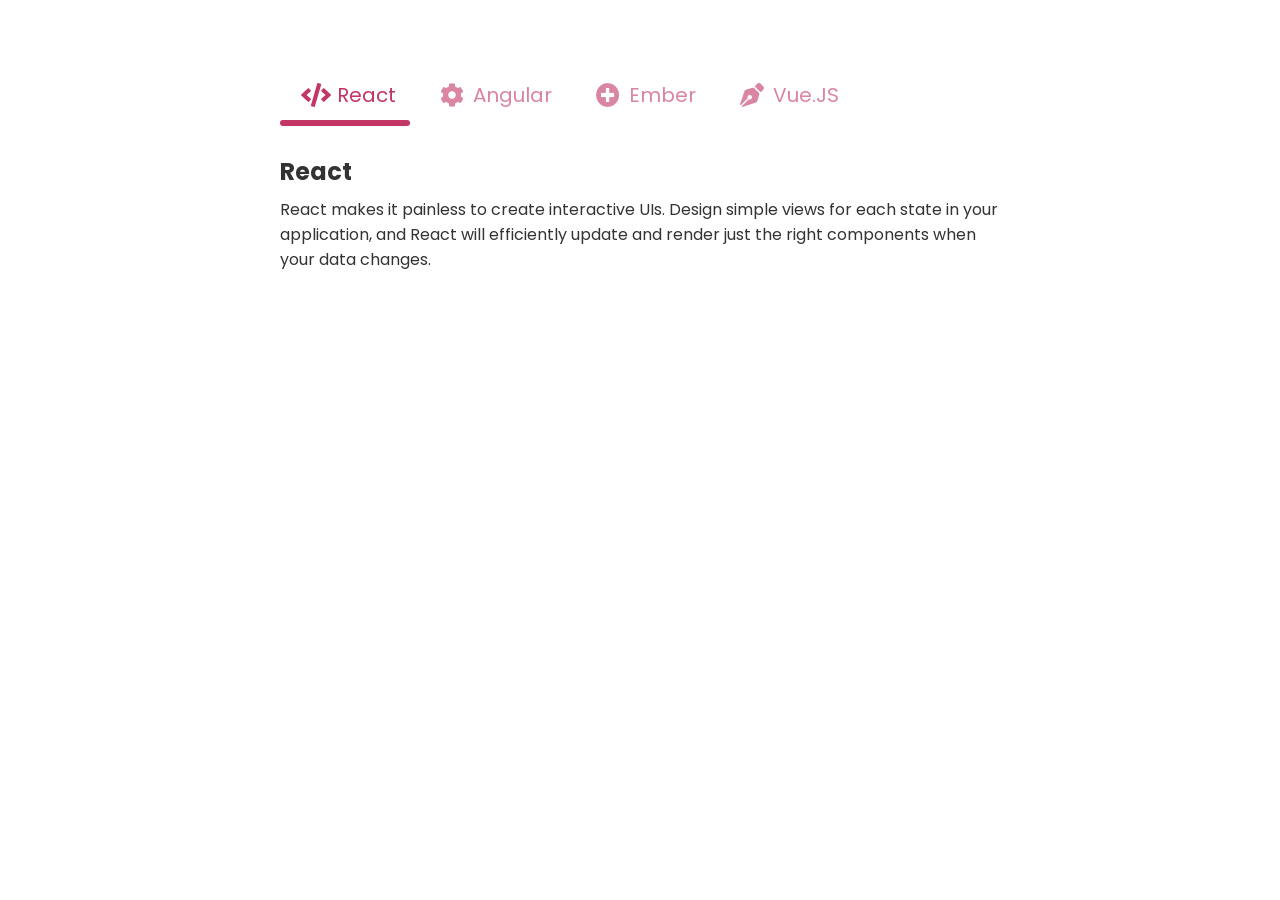
<file: exercise 1/index.html>
<!DOCTYPE html>
<html lang="en">
  <head>
    <meta charset="UTF-8" />
    <meta name="viewport" content="width=device-width, initial-scale=1.0" />
    <title>Document</title>
    <link rel="stylesheet" href="style.css" />
    <link rel="preconnect" href="https://fonts.gstatic.com" />
    <link
      rel="stylesheet"
      href="https://cdnjs.cloudflare.com/ajax/libs/font-awesome/5.15.2/css/all.min.css"
      integrity="sha512-HK5fgLBL+xu6dm/Ii3z4xhlSUyZgTT9tuc/hSrtw6uzJOvgRr2a9jyxxT1ely+B+xFAmJKVSTbpM/CuL7qxO8w=="
      crossorigin="anonymous"
    />
    <link
      href="https://fonts.googleapis.com/css2?family=Poppins:wght@300;400;500;600&display=swap"
      rel="stylesheet"
    />
  </head>
  <body>
    <div>
      <!-- Tab items -->
      <div class="tabs">
        <div class="tab-item active">
          <i class="tab-icon fas fa-code"></i>
          React
        </div>
        <div class="tab-item">
          <i class="tab-icon fas fa-cog"></i>
          Angular
        </div>
        <div class="tab-item">
          <i class="tab-icon fas fa-plus-circle"></i>
          Ember
        </div>
        <div class="tab-item">
          <i class="tab-icon fas fa-pen-nib"></i>
          Vue.JS
        </div>
        <div class="line"></div>
      </div>

      <!-- Tab content -->
      <div class="tab-content">
        <div class="tab-pane active">
          <h2>React</h2>
          <p>
            React makes it painless to create interactive UIs. Design simple
            views for each state in your application, and React will efficiently
            update and render just the right components when your data changes.
          </p>
        </div>
        <div class="tab-pane">
          <h2>Angular</h2>
          <p>
            Angular is an application design framework and development platform
            for creating efficient and sophisticated single-page apps.
          </p>
        </div>
        <div class="tab-pane">
          <h2>Ember</h2>
          <p>
            Ember.js is a productive, battle-tested JavaScript framework for
            building modern web applications. It includes everything you need to
            build rich UIs that work on any device.
          </p>
        </div>
        <div class="tab-pane">
          <h2>Vue.js</h2>
          <p>
            Vue (pronounced /vjuː/, like view) is a progressive framework for
            building user interfaces. Unlike other monolithic frameworks, Vue is
            designed from the ground up to be incrementally adoptable.
          </p>
        </div>
      </div>
    </div>
    <script src="main.js"></script>
  </body>
</html>
</file>
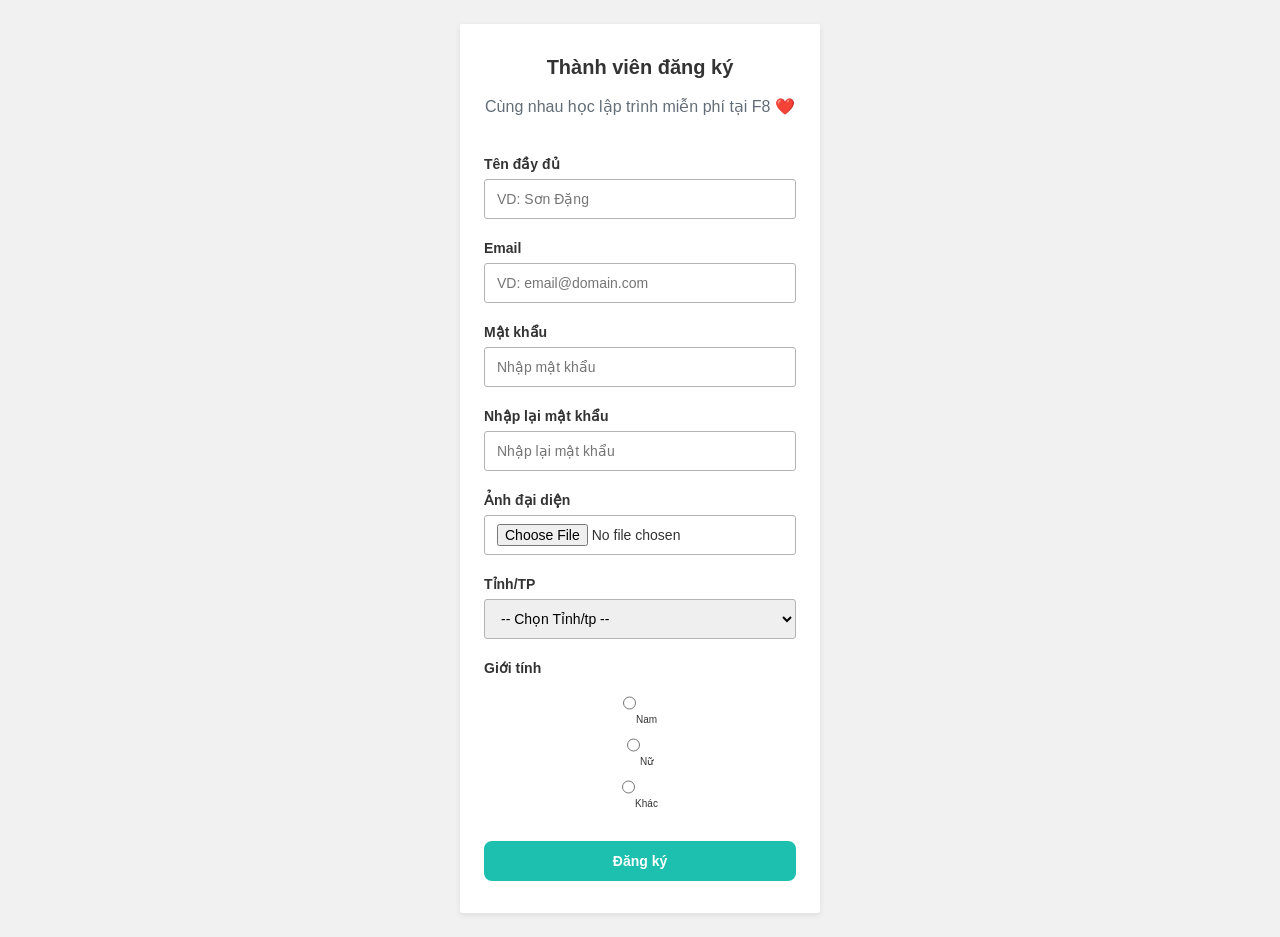
<file: form 1/index.html>
<!DOCTYPE html>
<html lang="en">
  <head>
    <meta charset="UTF-8" />
    <meta name="viewport" content="width=device-width, initial-scale=1.0" />
    <title>Document</title>
    <link rel="stylesheet" href="style.css" />
  </head>
  <body>
    <div class="main">
      <form action="" method="POST" class="form" id="form-1">
        <h3 class="heading">Thành viên đăng ký</h3>
        <p class="desc">Cùng nhau học lập trình miễn phí tại F8 ❤️</p>

        <div class="spacer"></div>

        <div class="form-group">
          <label for="fullname" class="form-label">Tên đầy đủ</label>
          <input
            id="fullname"
            name="fullname"
            type="text"
            placeholder="VD: Sơn Đặng"
            class="form-control"
          />
          <span class="form-message"></span>
        </div>

        <div class="form-group">
          <label for="email" class="form-label">Email</label>
          <input
            id="email"
            name="email"
            type="text"
            placeholder="VD: email@domain.com"
            class="form-control"
          />
          <span class="form-message"></span>
        </div>

        <div class="form-group">
          <label for="password" class="form-label">Mật khẩu</label>
          <input
            id="password"
            name="password"
            type="password"
            placeholder="Nhập mật khẩu"
            class="form-control"
          />
          <span class="form-message"></span>
        </div>

        <div class="form-group">
          <label for="password_confirmation" class="form-label"
            >Nhập lại mật khẩu</label
          >
          <input
            id="password_confirmation"
            name="password_confirmation"
            placeholder="Nhập lại mật khẩu"
            type="password"
            class="form-control"
          />
          <span class="form-message"></span>
        </div>

        <div class="form-group">
          <label for="avatar" class="form-label">Ảnh đại diện</label>
          <input id="avatar" name="avatar" type="file" class="form-control" />
          <span class="form-message"></span>
        </div>

        <div class="form-group">
          <label for="province" class="form-label">Tỉnh/TP</label>
          <select id="province" name="province" class="form-control">
            <option value="">-- Chọn Tỉnh/tp --</option>
            <option value="hni">Hà Nội</option>
            <option value="hpg">Hải Phòng</option>
          </select>
          <span class="form-message"></span>
        </div>

        <div class="form-group">
          <label for="password_confirmation" class="form-label"
            >Giới tính</label
          >
          <div>
            <input
              name="gender"
              type="radio"
              value="male"
              class="form-control"
            />Nam
          </div>
          <div>
            <input
              name="gender"
              type="radio"
              value="female"
              class="form-control"
            />Nữ
          </div>
          <div>
            <input
              name="gender"
              type="radio"
              value="other"
              class="form-control"
            />Khác
          </div>
          <span class="form-message"></span>
        </div>

        <button class="form-submit">Đăng ký</button>
      </form>
    </div>
    <script src="main.js"></script>
    <script>
      //Mong muốn của chúng ta
      Validator({
        form: "#form-1",
        formGroupSelector: ".form-group",
        errorSelector: ".form-message",
        rules: [
          Validator.isRequired("#fullname", "Vui lòng nhập tên đầy đủ của bạn"),
          Validator.isEmail("#email"),
          Validator.isRequired("#avatar"),
          Validator.minLength("#password", 6),
          Validator.isRequired("#password_confirmation"),
          Validator.isRequired('input[name="gender"]'),
          Validator.isRequired("#province"),
          Validator.isConfirmed(
            "#password_confirmation",
            function () {
              return document.querySelector("#form-1 #password").value;
            },
            "Mật khẩu nhập lại không chính xác"
          ),
        ],
        onSubmit: function (data) {
          console.log(data);
        },
      });
    </script>
  </body>
</html>
</file>
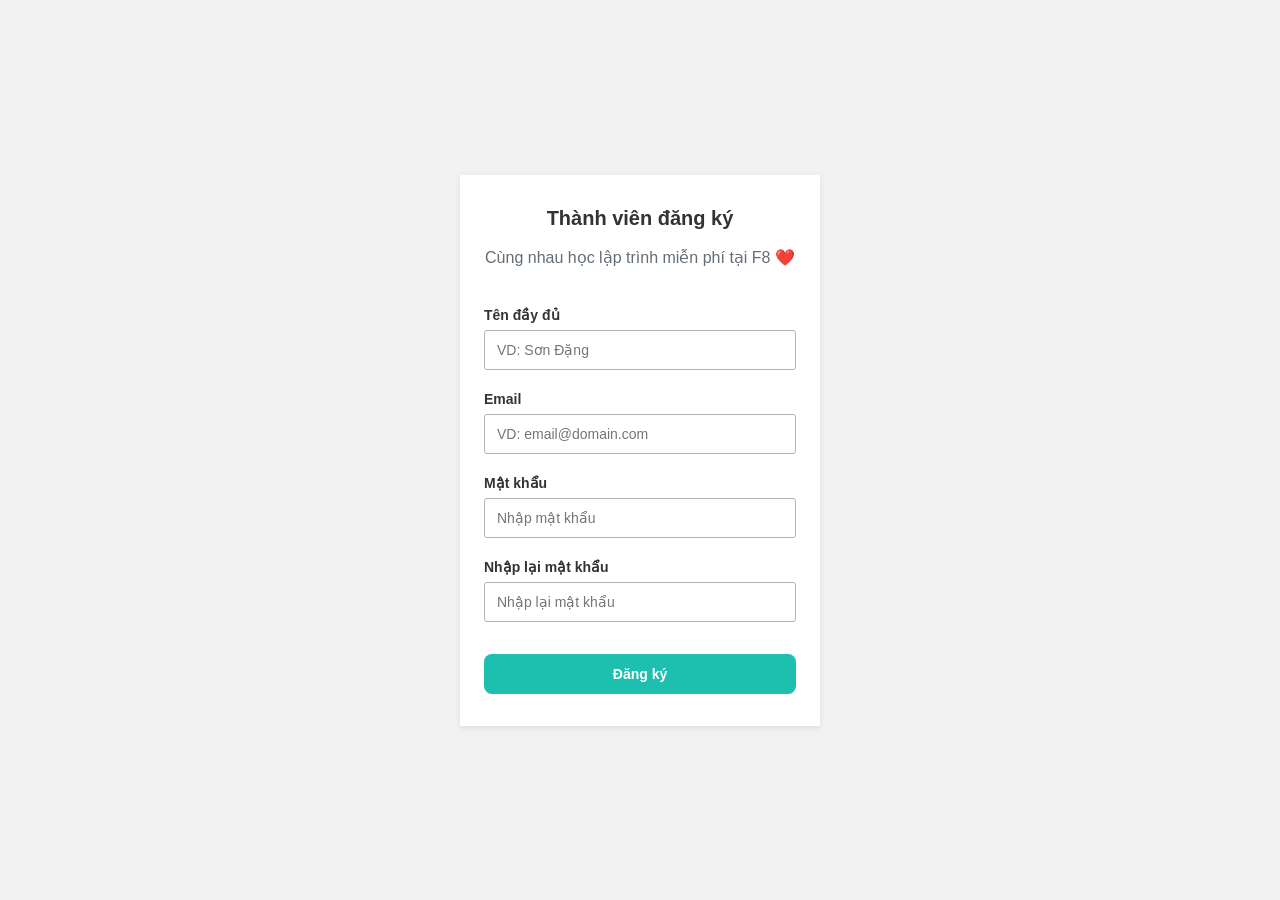
<file: form 2/index.html>
<!DOCTYPE html>
<html lang="en">
  <head>
    <meta charset="UTF-8" />
    <meta name="viewport" content="width=device-width, initial-scale=1.0" />
    <title>Document</title>
    <link rel="stylesheet" href="style.css" />
  </head>
  <body>
    <div class="main">
      <form action="" method="POST" class="form" id="register-form">
        <h3 class="heading">Thành viên đăng ký</h3>
        <p class="desc">Cùng nhau học lập trình miễn phí tại F8 ❤️</p>

        <div class="spacer"></div>

        <div class="form-group">
          <label for="fullname" class="form-label">Tên đầy đủ</label>
          <input
            id="fullname"
            name="fullname"
            rules="required"
            type="text"
            placeholder="VD: Sơn Đặng"
            class="form-control"
          />
          <span class="form-message"></span>
        </div>

        <div class="form-group">
          <label for="email" class="form-label">Email</label>
          <input
            id="email"
            name="email"
            rules="required|email"
            type="text"
            placeholder="VD: email@domain.com"
            class="form-control"
          />
          <span class="form-message"></span>
        </div>

        <div class="form-group">
          <label for="password" class="form-label">Mật khẩu</label>
          <input
            id="password"
            name="password"
            rules="required|min:6"
            type="password"
            placeholder="Nhập mật khẩu"
            class="form-control"
          />
          <span class="form-message"></span>
        </div>

        <div class="form-group">
          <label for="password_confirmation" class="form-label"
            >Nhập lại mật khẩu</label
          >
          <input
            id="password_confirmation"
            name="password_confirmation"
            placeholder="Nhập lại mật khẩu"
            type="password"
            class="form-control"
          />
          <span class="form-message"></span>
        </div>

        <button class="form-submit">Đăng ký</button>
      </form>
    </div>
    <script src="validator.js"></script>
    <script>
      var form = new Validator("#register-form");
      form.onSubmit = function (formData) {};
    </script>
  </body>
</html>
</file>
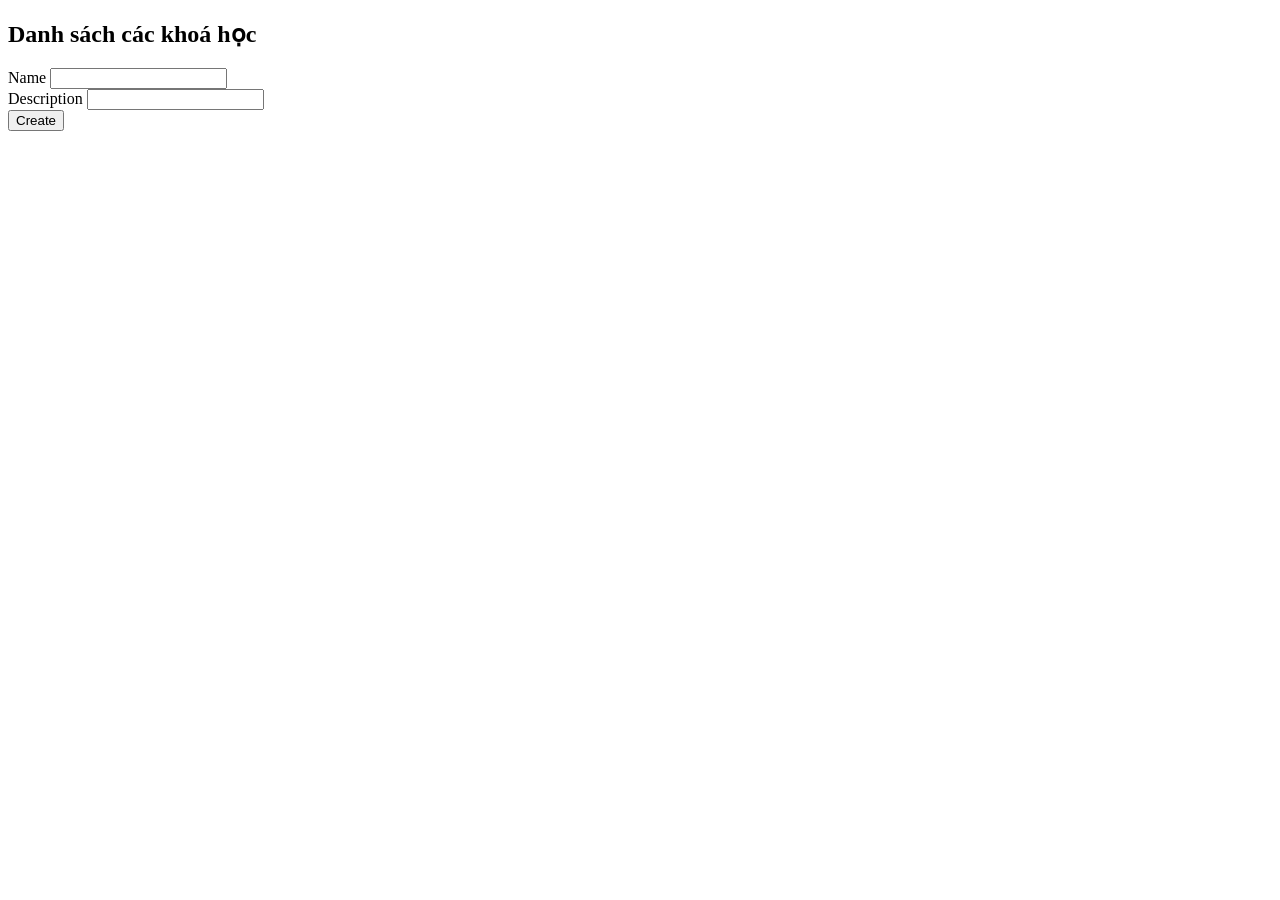
<file: Lesson 1/index.html>
<!DOCTYPE html>
<html lang="en">
  <head>
    <meta charset="UTF-8" />
    <meta name="viewport" content="width=device-width, initial-scale=1.0" />
    <title>Document</title>
  </head>
  <body>
    <!-- <ul id="posts-block"></ul> -->
    <div>
      <h2>Danh sách các khoá học</h2>
      <ul id="list-courses"></ul>
    </div>
    <div>
      <div>
        <label for="">Name</label>
        <input type="text" name="name" />
      </div>
      <div>
        <label for="">Description</label>
        <input type="text" name="Description" />
      </div>
      <div>
        <button id="create">Create</button>
      </div>
    </div>
    <script src="main.js"></script>
  </body>
</html>
</file>
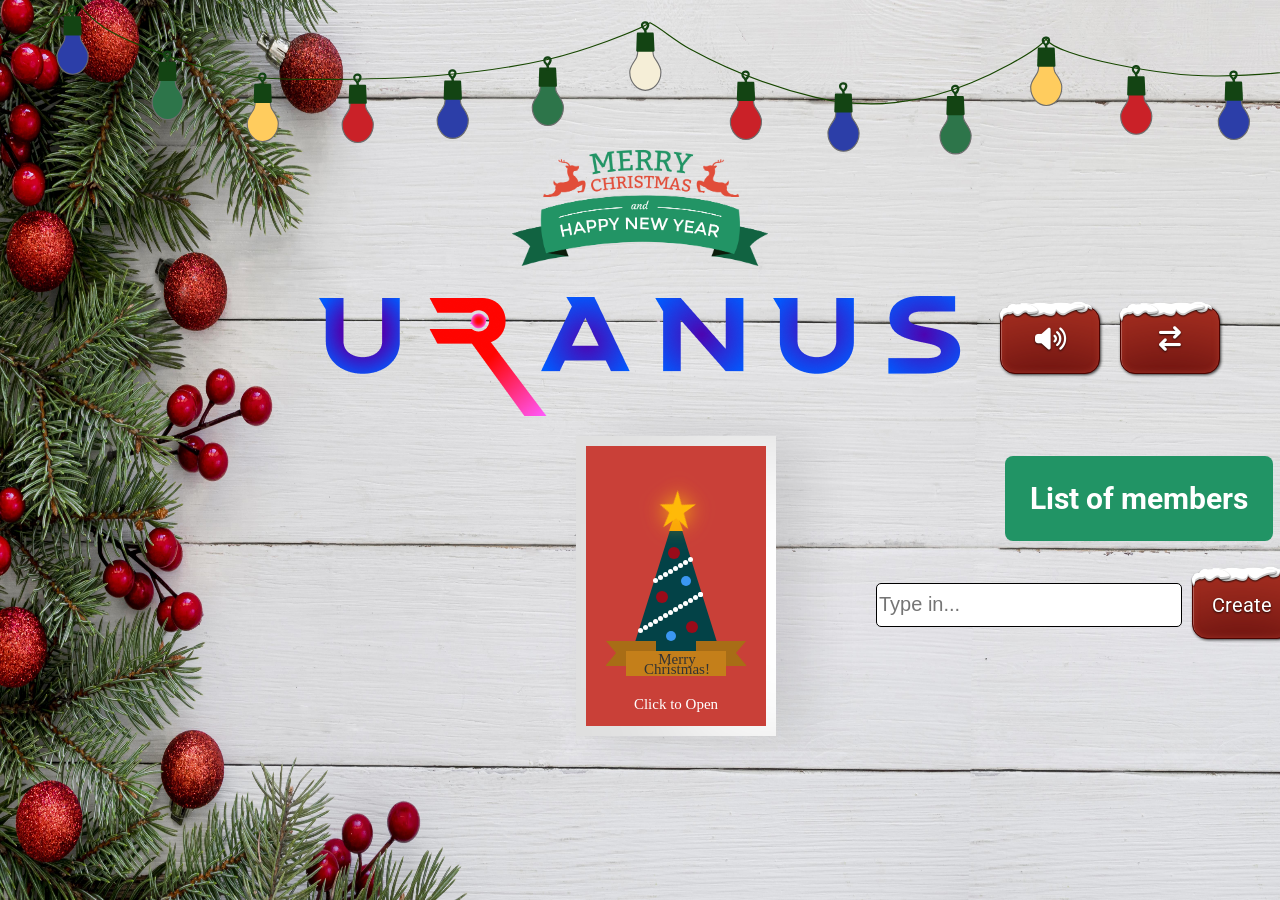
<file: Minh's exercise wheel/index.html>
<!DOCTYPE html>
<html lang="en">
  <head>
    <meta charset="UTF-8" />
    <meta name="viewport" content="width=device-width, initial-scale=1.0" />
    <title>Spin Wheel 🎉🎉</title>
    <link rel="stylesheet" href="style.css" />
    <link rel="preconnect" href="https://fonts.googleapis.com" />
    <link rel="preconnect" href="https://fonts.gstatic.com" crossorigin />
    <link
      href="https://fonts.googleapis.com/css2?family=Exo+2:ital,wght@0,300;0,400;0,500;1,200;1,300;1,400;1,500&family=Roboto:wght@300;400;500;700&display=swap"
      rel="stylesheet"
    />
    <!-- <link rel="stylesheet" href="https://pro.fontawesome.com/releases/v6.0.0-beta1/css/all.css"></link> -->
    <link
      rel="stylesheet"
      href="https://cdnjs.cloudflare.com/ajax/libs/font-awesome/6.5.1/css/all.min.css"
      integrity="sha512-DTOQO9RWCH3ppGqcWaEA1BIZOC6xxalwEsw9c2QQeAIftl+Vegovlnee1c9QX4TctnWMn13TZye+giMm8e2LwA=="
      crossorigin="anonymous"
      referrerpolicy="no-referrer"
    />
  </head>
  <body>
    <div class="background">
      <!-- Lights -->
      <svg id="Christmas_Lights" viewBox="0 0 612 792">
        <path
          class="light_cord"
          d="M-673.8-29.1c17.3 23.7 38.1 34.3 63.6 48.8 45.4 25.7 93.4 39.1 145.4 44.4 58 6 112.1 6.2 164-9 64.2-18.8 113.7-51 113.7-51 13.3 17.3 28.1 25.3 50.1 34.5 20.3 8.5 43.8 17 66.1 23 30.1 8.1 67.1 8.4 99.1 8.3 66.5-0.1 134-3.3 197.4-17.8 30.3-6.9 76-24 89.3-32 9.3 4.7 22.4 16.1 34.7 22.8 34 18.6 73.2 33.8 111 42.8 46.1 11 93.6 5.6 137-12.8 14.4-6.1 56.6-26.1 65.7-38.5 8.8 15.1 102.8 33.1 151.5 32.5 68.4-0.8 142.2-10.5 196.7-55.9 9.7 11.9 28.3 20 42.5 25.2 35.5 12.9 76.3 22 113.9 24.9 50.2 3.9 100.3 3.9 150.1-5.3 25.6-4.7 50.6-14.2 74.4-24.8 6.7-3 36.4-14.8 43.1-20.1"
        />
        <path
          class="red_bulb bulb blink-1"
          d="M1351.5 76.9c-1.5-3.3-0.6-11-0.6-11 0-2.2-1.2-4-3.4-4h-7.1c-2.2 0-3.4 1.8-3.4 4 0 0 0.7 7.5-0.6 11 -1.2 3.5-6.2 7.8-6.2 13.4 0 8.9 6.2 16.1 13.7 16.1 7.6 0 13.7-7.2 13.7-16.1C1357.7 84.7 1353 80.2 1351.5 76.9z"
        />
        <path
          class="light_fixture"
          d="M1351.9 71.4c0 0.5-0.4 1-1 1h-14.1c-0.5 0-1-0.5-1-1l0.5-14.9c0-0.5 0.5-1 1-1h12.9c0.5 0 1 0.5 1 1L1351.9 71.4z"
        />
        <path
          class="light_fixture"
          d="M1343.1 57.9c-0.5-0.2-0.7-0.8-0.5-1.3l0 0c0.2-0.5 0.3-0.9 0.3-1.3l0 0c0-1.5-1.4-2.7-2.2-3.6l0 0c-0.5-0.6-0.7-1.5-0.8-2.4l0 0c-0.1-1.5 1-3.4 3.3-3.6l0 0 0.1 0 0.1 0c1.2 0 2.2 0.3 2.9 1l0 0c0.7 0.6 1 1.5 1 2.3l0 0c0 1.3-0.6 2.4-1.2 3.4l0 0c-0.4 0.6-0.9 1.1-1.4 1.5l0 0c0.2 0.5 0.3 1 0.3 1.5l0 0c0 0.6-0.1 1.3-0.4 2.1l0 0h0c-0.2 0.4-0.5 0.6-0.9 0.6l0 0C1343.4 58 1343.2 57.9 1343.1 57.9L1343.1 57.9zM1341.8 49.3c0 0.5 0.2 1.1 0.3 1.2l0 0c0.2 0.3 0.8 0.8 1.4 1.6l0 0c0.2-0.2 0.5-0.5 0.8-0.9l0 0c0.5-0.7 0.9-1.7 0.9-2.3l0 0c-0.1-0.7 0-1-1.9-1.2l0 0C1342 47.9 1341.9 48.5 1341.8 49.3L1341.8 49.3z"
        />
        <path
          class="green_bulb blink-2 bulb"
          d="M1265.6 90.3c-1.5-3.3-0.6-11-0.6-11 0-2.2-1.2-4-3.4-4h-7.1c-2.2 0-3.4 1.8-3.4 4 0 0 0.7 7.5-0.6 11 -1.2 3.5-6.2 7.8-6.2 13.4 0 8.9 6.2 16.1 13.7 16.1 7.6 0 13.7-7.2 13.7-16.1C1271.8 98.1 1267.2 93.6 1265.6 90.3z"
        />
        <path
          class="light_fixture"
          d="M1266 84.8c0 0.5-0.4 1-1 1H1251c-0.5 0-1-0.5-1-1l0.5-14.9c0-0.5 0.5-1 1-1h12.9c0.5 0 1 0.5 1 1L1266 84.8z"
        />
        <path
          class="light_fixture"
          d="M1257.2 71.2c-0.5-0.2-0.7-0.8-0.5-1.3l0 0c0.2-0.5 0.3-0.9 0.3-1.3l0 0c0-1.5-1.4-2.7-2.2-3.6l0 0c-0.5-0.6-0.7-1.5-0.8-2.4l0 0c-0.1-1.5 1-3.4 3.3-3.6l0 0 0.1 0 0.1 0c1.2 0 2.2 0.3 2.9 1l0 0c0.7 0.6 1 1.5 1 2.3l0 0c0 1.3-0.6 2.4-1.2 3.4l0 0c-0.4 0.6-0.9 1.1-1.4 1.5l0 0c0.2 0.5 0.3 1 0.3 1.5l0 0c0 0.6-0.1 1.3-0.4 2.1l0 0h0c-0.2 0.4-0.5 0.6-0.9 0.6l0 0C1257.5 71.3 1257.4 71.3 1257.2 71.2L1257.2 71.2zM1256 62.6c0 0.5 0.2 1.1 0.3 1.2l0 0c0.2 0.3 0.8 0.8 1.4 1.6l0 0c0.2-0.2 0.5-0.5 0.8-0.9l0 0c0.5-0.7 0.9-1.7 0.9-2.3l0 0c-0.1-0.7 0-1-1.9-1.2l0 0C1256.1 61.3 1256.1 61.8 1256 62.6L1256 62.6z"
        />
        <path
          class="blue_bulb blink-3 bulb"
          d="M1179.7 90.3c-1.5-3.3-0.6-11-0.6-11 0-2.2-1.2-4-3.4-4h-7.1c-2.2 0-3.4 1.8-3.4 4 0 0 0.7 7.5-0.6 11 -1.2 3.5-6.2 7.8-6.2 13.4 0 8.9 6.2 16.1 13.7 16.1 7.6 0 13.7-7.2 13.7-16.1C1185.9 98.1 1181.3 93.6 1179.7 90.3z"
        />
        <path
          class="light_fixture"
          d="M1180.2 84.8c0 0.5-0.4 1-1 1h-14.1c-0.5 0-1-0.5-1-1l0.5-14.9c0-0.5 0.5-1 1-1h12.9c0.5 0 1 0.5 1 1L1180.2 84.8z"
        />
        <path
          class="light_fixture"
          d="M1171.3 71.2c-0.5-0.2-0.7-0.8-0.5-1.3l0 0c0.2-0.5 0.3-0.9 0.3-1.3l0 0c0-1.5-1.4-2.7-2.2-3.6l0 0c-0.5-0.6-0.7-1.5-0.8-2.4l0 0c-0.1-1.5 1-3.4 3.3-3.6l0 0 0.1 0 0.1 0c1.2 0 2.2 0.3 2.9 1l0 0c0.7 0.6 1 1.5 1 2.3l0 0c0 1.3-0.6 2.4-1.2 3.4l0 0c-0.4 0.6-0.9 1.1-1.4 1.5l0 0c0.2 0.5 0.3 1 0.3 1.5l0 0c0 0.6-0.1 1.3-0.4 2.1l0 0h0c-0.2 0.4-0.5 0.6-0.9 0.6l0 0C1171.6 71.3 1171.5 71.3 1171.3 71.2L1171.3 71.2zM1170.1 62.6c0 0.5 0.2 1.1 0.3 1.2l0 0c0.2 0.3 0.8 0.8 1.4 1.6l0 0c0.2-0.2 0.5-0.5 0.8-0.9l0 0c0.5-0.7 0.9-1.7 0.9-2.3l0 0c-0.1-0.7 0-1-1.9-1.2l0 0C1170.3 61.3 1170.2 61.8 1170.1 62.6L1170.1 62.6z"
        />
        <path
          class="red_bulb blink-4 bulb"
          d="M1093.9 73.8c-1.5-3.3-0.6-11-0.6-11 0-2.2-1.2-4-3.4-4h-7.1c-2.2 0-3.4 1.8-3.4 4 0 0 0.7 7.5-0.6 11 -1.2 3.5-6.2 7.8-6.2 13.4 0 8.9 6.2 16.1 13.7 16.1 7.6 0 13.7-7.2 13.7-16.1C1100 81.6 1095.4 77 1093.9 73.8z"
        />
        <path
          class="light_fixture"
          d="M1094.3 68.3c0 0.5-0.4 1-1 1h-14.1c-0.5 0-1-0.5-1-1l0.5-14.9c0-0.5 0.5-1 1-1h12.9c0.5 0 1 0.4 1 1L1094.3 68.3z"
        />
        <path
          class="light_fixture"
          d="M1085.5 54.7c-0.5-0.2-0.7-0.8-0.5-1.3l0 0c0.2-0.5 0.3-0.9 0.3-1.3l0 0c0-1.5-1.4-2.7-2.2-3.6l0 0c-0.5-0.6-0.7-1.5-0.8-2.4l0 0c-0.1-1.5 1-3.4 3.3-3.6l0 0 0.1 0 0.1 0c1.2 0 2.2 0.3 2.9 1l0 0c0.7 0.6 1 1.5 1 2.3l0 0c0 1.3-0.6 2.4-1.2 3.4l0 0c-0.4 0.6-0.9 1.1-1.4 1.5l0 0c0.2 0.5 0.3 1 0.3 1.5l0 0c0 0.6-0.1 1.3-0.4 2.1l0 0h0c-0.2 0.4-0.5 0.6-0.9 0.6l0 0C1085.7 54.8 1085.6 54.8 1085.5 54.7L1085.5 54.7zM1084.2 46.1c0 0.5 0.2 1.1 0.3 1.2l0 0c0.2 0.3 0.8 0.8 1.4 1.6l0 0c0.2-0.2 0.5-0.5 0.8-0.9l0 0c0.5-0.7 0.9-1.7 0.9-2.3l0 0c-0.1-0.7 0-1-1.9-1.2l0 0C1084.4 44.7 1084.3 45.3 1084.2 46.1L1084.2 46.1z"
        />
        <path
          class="green_bulb blink-5 bulb"
          d="M1019 39.8c-1.5-3.3-0.6-11-0.6-11 0-2.2-1.2-4-3.4-4h-7.1c-2.2 0-3.4 1.8-3.4 4 0 0 0.7 7.5-0.6 11 -1.2 3.5-6.2 7.8-6.2 13.4 0 8.9 6.2 16.1 13.7 16.1 7.6 0 13.7-7.2 13.7-16.1C1025.1 47.6 1020.5 43.1 1019 39.8z"
        />
        <path
          class="light_fixture"
          d="M1019.4 34.3c0 0.5-0.4 1-1 1h-14.1c-0.5 0-1-0.4-1-1l0.5-14.9c0-0.5 0.5-1 1-1h12.9c0.5 0 1 0.4 1 1L1019.4 34.3z"
        />
        <path
          class="light_fixture"
          d="M1010.6 20.8c-0.5-0.2-0.7-0.8-0.5-1.3l0 0c0.2-0.5 0.3-0.9 0.3-1.3l0 0c0-1.5-1.4-2.7-2.2-3.6l0 0c-0.5-0.6-0.7-1.5-0.8-2.4l0 0c-0.1-1.5 1-3.4 3.3-3.6l0 0 0.1 0 0.1 0c1.2 0 2.2 0.3 2.9 1l0 0c0.7 0.6 1 1.5 1 2.3l0 0c0 1.3-0.6 2.4-1.2 3.4l0 0c-0.4 0.6-0.9 1.1-1.4 1.5l0 0c0.2 0.5 0.3 1 0.3 1.5l0 0c0 0.6-0.1 1.3-0.4 2.1l0 0h0c-0.2 0.4-0.5 0.6-0.9 0.6l0 0C1010.8 20.8 1010.7 20.8 1010.6 20.8L1010.6 20.8zM1009.3 12.2c0 0.5 0.2 1.1 0.3 1.2l0 0c0.2 0.3 0.8 0.8 1.4 1.6l0 0c0.2-0.2 0.5-0.5 0.8-0.9l0 0c0.5-0.7 0.9-1.7 0.9-2.3l0 0c-0.1-0.7 0-1-1.9-1.2l0 0C1009.5 10.8 1009.4 11.3 1009.3 12.2L1009.3 12.2z"
        />
        <path
          class="white_bulb blink-6 bulb"
          d="M928.5 83.2c-1.5-3.3-0.6-11-0.6-11 0-2.2-1.2-4-3.4-4h-7.1c-2.2 0-3.4 1.8-3.4 4 0 0 0.7 7.5-0.6 11 -1.2 3.5-6.2 7.8-6.2 13.4 0 8.9 6.2 16.1 13.7 16.1 7.6 0 13.7-7.2 13.7-16.1C934.7 91 930.1 86.4 928.5 83.2z"
        />
        <path
          class="light_fixture"
          d="M928.9 77.6c0 0.5-0.4 1-1 1h-14.1c-0.5 0-1-0.5-1-1l0.5-14.9c0-0.5 0.5-1 1-1h12.9c0.5 0 1 0.5 1 1L928.9 77.6z"
        />
        <path
          class="light_fixture"
          d="M920.1 64.1c-0.5-0.2-0.7-0.8-0.5-1.3l0 0c0.2-0.5 0.3-0.9 0.3-1.3l0 0c0-1.5-1.4-2.7-2.2-3.6l0 0c-0.5-0.6-0.7-1.5-0.8-2.4l0 0c-0.1-1.5 1-3.4 3.3-3.6l0 0 0.1 0 0.1 0c1.2 0 2.2 0.3 2.9 1l0 0c0.7 0.6 1 1.5 1 2.3l0 0c0 1.3-0.6 2.4-1.2 3.4l0 0c-0.4 0.6-0.9 1.1-1.4 1.5l0 0c0.2 0.5 0.3 1 0.3 1.5l0 0c0 0.6-0.1 1.3-0.4 2.1l0 0h0c-0.2 0.4-0.5 0.6-0.9 0.6l0 0C920.4 64.2 920.2 64.1 920.1 64.1L920.1 64.1zM918.9 55.5c0 0.5 0.2 1.1 0.3 1.2l0 0c0.2 0.3 0.8 0.8 1.4 1.6l0 0c0.2-0.2 0.5-0.5 0.8-0.9l0 0c0.5-0.7 0.9-1.7 0.9-2.3l0 0c-0.1-0.7 0-1-1.9-1.2l0 0C919 54.1 918.9 54.7 918.9 55.5L918.9 55.5z"
        />
        <path
          class="blue_bulb blink-7 bulb"
          d="M836.2 93.3c-1.5-3.3-0.6-11-0.6-11 0-2.2-1.2-4-3.4-4h-7.1c-2.2 0-3.4 1.8-3.4 4 0 0 0.7 7.5-0.6 11 -1.2 3.5-6.2 7.8-6.2 13.4 0 8.9 6.2 16.1 13.7 16.1 7.6 0 13.7-7.2 13.7-16.1C842.4 101.1 837.8 96.5 836.2 93.3z"
        />
        <path
          class="light_fixture"
          d="M836.6 87.7c0 0.5-0.4 1-1 1h-14.1c-0.5 0-1-0.5-1-1l0.5-14.9c0-0.5 0.5-1 1-1h12.9c0.5 0 1 0.5 1 1L836.6 87.7z"
        />
        <path
          class="light_fixture"
          d="M827.8 74.2c-0.5-0.2-0.7-0.8-0.5-1.3l0 0c0.2-0.5 0.3-0.9 0.3-1.3l0 0c0-1.5-1.4-2.7-2.2-3.6l0 0c-0.5-0.6-0.7-1.5-0.8-2.4l0 0c-0.1-1.5 1-3.4 3.3-3.6l0 0 0.1 0 0.1 0c1.2 0 2.2 0.3 2.9 1l0 0c0.7 0.6 1 1.5 1 2.3l0 0c0 1.3-0.6 2.4-1.2 3.4l0 0c-0.4 0.6-0.9 1.1-1.4 1.5l0 0c0.2 0.5 0.3 1 0.3 1.5l0 0c0 0.6-0.1 1.3-0.4 2.1l0 0h0c-0.2 0.4-0.5 0.6-0.9 0.6l0 0C828.1 74.3 828 74.2 827.8 74.2L827.8 74.2zM826.6 65.6c0 0.5 0.2 1.1 0.3 1.2l0 0c0.2 0.3 0.8 0.8 1.4 1.6l0 0c0.2-0.2 0.5-0.5 0.8-0.9l0 0c0.5-0.7 0.9-1.7 0.9-2.3l0 0c-0.1-0.7 0-1-1.9-1.2l0 0C826.8 64.2 826.7 64.8 826.6 65.6L826.6 65.6z"
        />
        <path
          class="red_bulb blink-1 bulb"
          d="M750.3 88.6c-1.5-3.3-0.6-11-0.6-11 0-2.2-1.2-4-3.4-4h-7.1c-2.2 0-3.4 1.8-3.4 4 0 0 0.7 7.5-0.6 11 -1.2 3.5-6.2 7.8-6.2 13.4 0 8.9 6.2 16.1 13.7 16.1 7.6 0 13.7-7.2 13.7-16.1C756.5 96.4 751.9 91.9 750.3 88.6z"
        />
        <path
          class="light_fixture"
          d="M750.8 83.1c0 0.5-0.4 1-1 1h-14.1c-0.5 0-1-0.5-1-1l0.5-14.9c0-0.5 0.5-1 1-1h12.9c0.5 0 1 0.5 1 1L750.8 83.1z"
        />
        <path
          class="light_fixture"
          d="M742 69.5c-0.5-0.2-0.7-0.8-0.5-1.3l0 0c0.2-0.5 0.3-0.9 0.3-1.3l0 0c0-1.5-1.4-2.7-2.2-3.6l0 0c-0.5-0.6-0.7-1.5-0.8-2.4l0 0c-0.1-1.5 1-3.4 3.3-3.6l0 0 0.1 0 0.1 0c1.2 0 2.2 0.3 2.9 1l0 0c0.7 0.6 1 1.5 1 2.3l0 0c0 1.3-0.6 2.4-1.2 3.4l0 0c-0.4 0.6-0.9 1.1-1.4 1.5l0 0c0.2 0.5 0.3 1 0.3 1.5l0 0c0 0.6-0.1 1.3-0.4 2.1l0 0h0c-0.2 0.4-0.5 0.6-0.9 0.6l0 0C742.2 69.6 742.1 69.6 742 69.5L742 69.5zM740.7 60.9c0 0.5 0.2 1.1 0.3 1.2l0 0c0.2 0.3 0.8 0.8 1.4 1.6l0 0c0.2-0.2 0.5-0.5 0.8-0.9l0 0c0.5-0.7 0.9-1.6 0.9-2.3l0 0c-0.1-0.7 0-1-1.9-1.2l0 0C740.9 59.6 740.8 60.1 740.7 60.9L740.7 60.9z"
        />
        <path
          class="gold_bulb bulb blink-9"
          d="M671.1 63.3c-1.5-3.3-0.6-11-0.6-11 0-2.2-1.2-4-3.4-4H660c-2.2 0-3.4 1.8-3.4 4 0 0 0.7 7.5-0.6 11 -1.2 3.5-6.2 7.8-6.2 13.4 0 8.9 6.2 16.1 13.7 16.1 7.6 0 13.7-7.2 13.7-16.1C677.3 71.1 672.7 66.6 671.1 63.3z"
        />
        <path
          class="light_fixture"
          d="M671.6 57.8c0 0.5-0.4 1-1 1h-14.1c-0.5 0-1-0.5-1-1l0.5-14.9c0-0.5 0.5-1 1-1H670c0.5 0 1 0.4 1 1L671.6 57.8z"
        />
        <path
          class="light_fixture"
          d="M662.7 44.3c-0.5-0.2-0.7-0.8-0.5-1.3l0 0c0.2-0.5 0.3-0.9 0.3-1.3l0 0c0-1.5-1.4-2.7-2.2-3.6l0 0c-0.5-0.6-0.7-1.5-0.8-2.4l0 0c-0.1-1.5 1-3.4 3.3-3.6l0 0 0.1 0 0.1 0c1.2 0 2.2 0.3 2.9 1l0 0c0.7 0.6 1 1.5 1 2.3l0 0c0 1.3-0.6 2.4-1.2 3.4l0 0c-0.4 0.6-0.9 1.1-1.4 1.5l0 0c0.2 0.5 0.3 1 0.3 1.5l0 0c0 0.6-0.1 1.3-0.4 2.1l0 0h0c-0.2 0.4-0.5 0.6-0.9 0.6l0 0C663 44.3 662.9 44.3 662.7 44.3L662.7 44.3zM661.5 35.7c0 0.5 0.2 1.1 0.3 1.2l0 0c0.2 0.3 0.8 0.8 1.4 1.6l0 0c0.2-0.2 0.5-0.5 0.8-0.9l0 0c0.5-0.7 0.9-1.7 0.9-2.3l0 0c-0.1-0.7 0-1-1.9-1.2l0 0C661.7 34.3 661.6 34.8 661.5 35.7L661.5 35.7z"
        />
        <path
          class="green_bulb blink-10 bulb"
          d="M591.3 105.9c-1.5-3.3-0.6-11-0.6-11 0-2.2-1.2-4-3.4-4h-7.1c-2.2 0-3.4 1.8-3.4 4 0 0 0.7 7.5-0.6 11 -1.2 3.5-6.2 7.8-6.2 13.4 0 8.9 6.2 16.1 13.7 16.1 7.6 0 13.7-7.2 13.7-16.1C597.4 113.7 592.8 109.2 591.3 105.9z"
        />
        <path
          class="light_fixture"
          d="M591.7 100.4c0 0.5-0.4 1-1 1h-14.1c-0.5 0-1-0.5-1-1l0.5-14.9c0-0.5 0.5-1 1-1h12.9c0.5 0 1 0.5 1 1L591.7 100.4z"
        />
        <path
          class="light_fixture"
          d="M582.9 86.8c-0.5-0.2-0.7-0.8-0.5-1.3l0 0c0.2-0.5 0.3-0.9 0.3-1.3l0 0c0-1.5-1.4-2.7-2.2-3.6l0 0c-0.5-0.6-0.7-1.5-0.8-2.4l0 0c-0.1-1.5 1-3.4 3.3-3.6l0 0 0.1 0 0.1 0c1.2 0 2.2 0.3 2.9 1l0 0c0.7 0.6 1 1.5 1 2.3l0 0c0 1.3-0.6 2.4-1.2 3.4l0 0c-0.4 0.6-0.9 1.1-1.4 1.5l0 0c0.2 0.5 0.3 1 0.3 1.5l0 0c0 0.6-0.1 1.3-0.4 2.1l0 0h0c-0.2 0.4-0.5 0.6-0.9 0.6l0 0C583.1 86.9 583 86.9 582.9 86.8L582.9 86.8zM581.6 78.2c0 0.5 0.2 1.1 0.3 1.2l0 0c0.2 0.3 0.8 0.8 1.4 1.6l0 0c0.2-0.2 0.5-0.5 0.8-0.9l0 0c0.5-0.7 0.9-1.7 0.9-2.3l0 0c-0.1-0.7 0-1-1.9-1.2l0 0C581.8 76.8 581.7 77.4 581.6 78.2L581.6 78.2z"
        />
        <path
          class="blue_bulb blink-1 bulb"
          d="M492.7 103.6c-1.5-3.3-0.6-11-0.6-11 0-2.2-1.2-4-3.4-4h-7.1c-2.2 0-3.4 1.8-3.4 4 0 0 0.7 7.5-0.6 11 -1.2 3.5-6.2 7.8-6.2 13.4 0 8.9 6.2 16.1 13.7 16.1 7.6 0 13.7-7.2 13.7-16.1C498.9 111.4 494.3 106.9 492.7 103.6z"
        />
        <path
          class="light_fixture"
          d="M493.1 98.1c0 0.5-0.4 1-1 1h-14.1c-0.5 0-1-0.5-1-1l0.5-14.9c0-0.5 0.5-1 1-1h12.9c0.5 0 1 0.5 1 1L493.1 98.1z"
        />
        <path
          class="light_fixture"
          d="M484.3 84.5c-0.5-0.2-0.7-0.8-0.5-1.3l0 0c0.2-0.5 0.3-0.9 0.3-1.3l0 0c0-1.5-1.4-2.7-2.2-3.6l0 0c-0.5-0.6-0.7-1.5-0.8-2.4l0 0c-0.1-1.5 1-3.4 3.3-3.6l0 0 0.1 0 0.1 0c1.2 0 2.2 0.3 2.9 1l0 0c0.7 0.6 1 1.5 1 2.3l0 0c0 1.3-0.6 2.4-1.2 3.4l0 0c-0.4 0.6-0.9 1.1-1.4 1.5l0 0c0.2 0.5 0.3 1 0.3 1.5l0 0c0 0.6-0.1 1.3-0.4 2.1l0 0h0c-0.2 0.4-0.5 0.6-0.9 0.6l0 0C484.6 84.6 484.4 84.6 484.3 84.5L484.3 84.5zM483.1 75.9c0 0.5 0.2 1.1 0.3 1.2l0 0c0.2 0.3 0.8 0.8 1.4 1.6l0 0c0.2-0.2 0.5-0.5 0.8-0.9l0 0c0.5-0.7 0.9-1.7 0.9-2.3l0 0c-0.1-0.7 0-1-1.9-1.2l0 0C483.2 74.5 483.1 75.1 483.1 75.9L483.1 75.9z"
        />
        <path
          class="red_bulb blink-2 bulb"
          d="M406.8 93.3c-1.5-3.3-0.6-11-0.6-11 0-2.2-1.2-4-3.4-4h-7.1c-2.2 0-3.4 1.8-3.4 4 0 0 0.7 7.5-0.6 11 -1.2 3.5-6.2 7.8-6.2 13.4 0 8.9 6.2 16.1 13.7 16.1 7.6 0 13.7-7.2 13.7-16.1C413 101.1 408.4 96.6 406.8 93.3z"
        />
        <path
          class="light_fixture"
          d="M407.3 87.8c0 0.5-0.4 1-1 1h-14.1c-0.5 0-1-0.5-1-1l0.5-14.9c0-0.5 0.5-1 1-1h12.9c0.5 0 1 0.5 1 1L407.3 87.8z"
        />
        <path
          class="light_fixture"
          d="M398.4 74.3c-0.5-0.2-0.7-0.8-0.5-1.3l0 0c0.2-0.5 0.3-0.9 0.3-1.3l0 0c0-1.5-1.4-2.7-2.2-3.6l0 0c-0.5-0.6-0.7-1.5-0.8-2.4l0 0c-0.1-1.5 1-3.4 3.3-3.6l0 0 0.1 0 0.1 0c1.2 0 2.2 0.3 2.9 1l0 0c0.7 0.6 1 1.5 1 2.3l0 0c0 1.3-0.6 2.4-1.2 3.4l0 0c-0.4 0.6-0.9 1.1-1.4 1.5l0 0c0.2 0.5 0.3 1 0.3 1.5l0 0c0 0.6-0.1 1.3-0.4 2.1l0 0h0c-0.2 0.4-0.5 0.6-0.9 0.6l0 0C398.7 74.3 398.6 74.3 398.4 74.3L398.4 74.3zM397.2 65.7c0 0.5 0.2 1.1 0.3 1.2l0 0c0.2 0.2 0.8 0.8 1.4 1.6l0 0c0.2-0.2 0.5-0.5 0.8-0.9l0 0c0.5-0.7 0.9-1.7 0.9-2.3l0 0c-0.1-0.7 0-1-1.9-1.2l0 0C397.4 64.3 397.3 64.9 397.2 65.7L397.2 65.7z"
        />
        <path
          class="white_bulb blink-3 bulb"
          d="M318.3 50c-1.5-3.3-0.6-11-0.6-11 0-2.2-1.2-4-3.4-4h-7.1c-2.2 0-3.4 1.8-3.4 4 0 0 0.7 7.5-0.6 11 -1.2 3.5-6.2 7.8-6.2 13.4 0 8.9 6.2 16.1 13.7 16.1 7.6 0 13.7-7.2 13.7-16.1C324.5 57.8 319.9 53.3 318.3 50z"
        />
        <path
          class="light_fixture"
          d="M318.8 44.5c0 0.5-0.4 1-1 1h-14.1c-0.5 0-1-0.4-1-1l0.5-14.9c0-0.5 0.5-1 1-1h12.9c0.5 0 1 0.4 1 1L318.8 44.5z"
        />
        <path
          class="light_fixture"
          d="M310 30.9c-0.5-0.2-0.7-0.8-0.5-1.3l0 0c0.2-0.5 0.3-0.9 0.3-1.3l0 0c0-1.5-1.4-2.7-2.2-3.6l0 0c-0.5-0.6-0.7-1.5-0.8-2.4l0 0c-0.1-1.5 1-3.4 3.3-3.6l0 0 0.1 0 0.1 0c1.2 0 2.2 0.3 2.9 1l0 0c0.7 0.6 1 1.5 1 2.3l0 0c0 1.3-0.6 2.4-1.2 3.4l0 0c-0.4 0.6-0.9 1.1-1.4 1.5l0 0c0.2 0.5 0.3 1 0.3 1.5l0 0c0 0.6-0.1 1.3-0.4 2.1l0 0h0c-0.2 0.4-0.5 0.6-0.9 0.6l0 0C310.2 31 310.1 31 310 30.9L310 30.9zM308.7 22.3c0 0.5 0.2 1.1 0.3 1.2l0 0c0.2 0.3 0.8 0.8 1.4 1.6l0 0c0.2-0.2 0.5-0.5 0.8-0.9l0 0c0.5-0.7 0.9-1.7 0.9-2.3l0 0c-0.1-0.7 0-1-1.9-1.2l0 0C308.9 21 308.8 21.5 308.7 22.3L308.7 22.3z"
        />
        <path
          class="green_bulb blink-4 bulb"
          d="M232.5 80.9c-1.5-3.3-0.6-11-0.6-11 0-2.2-1.2-4-3.4-4h-7.1c-2.2 0-3.4 1.8-3.4 4 0 0 0.7 7.5-0.6 11 -1.2 3.5-6.2 7.8-6.2 13.4 0 8.9 6.2 16.1 13.7 16.1 7.6 0 13.7-7.2 13.7-16.1C238.6 88.7 234 84.2 232.5 80.9z"
        />
        <path
          class="light_fixture"
          d="M232.9 75.4c0 0.5-0.4 1-1 1h-14.1c-0.5 0-1-0.5-1-1l0.5-14.9c0-0.5 0.5-1 1-1h12.9c0.5 0 1 0.5 1 1L232.9 75.4z"
        />
        <path
          class="light_fixture"
          d="M224.1 61.8c-0.5-0.2-0.7-0.8-0.5-1.3l0 0c0.2-0.5 0.3-0.9 0.3-1.3l0 0c0-1.5-1.4-2.7-2.2-3.6l0 0c-0.5-0.6-0.7-1.5-0.8-2.4l0 0c-0.1-1.5 1-3.4 3.3-3.6l0 0 0.1 0 0.1 0c1.2 0 2.2 0.3 2.9 1l0 0c0.7 0.6 1 1.5 1 2.3l0 0c0 1.3-0.6 2.4-1.2 3.4l0 0c-0.4 0.6-0.9 1.1-1.4 1.5l0 0c0.2 0.5 0.3 1 0.3 1.5l0 0c0 0.6-0.1 1.3-0.4 2.1l0 0h0c-0.2 0.4-0.5 0.6-0.9 0.6l0 0C224.3 61.9 224.2 61.9 224.1 61.8L224.1 61.8zM222.8 53.2c0 0.5 0.2 1.1 0.3 1.2l0 0c0.2 0.3 0.8 0.8 1.4 1.6l0 0c0.2-0.2 0.5-0.5 0.8-0.9l0 0c0.5-0.7 0.9-1.6 0.9-2.3l0 0c-0.1-0.7 0-1-1.9-1.2l0 0C223 51.9 222.9 52.4 222.8 53.2L222.8 53.2z"
        />
        <path
          class="blue_bulb blink-5 bulb"
          d="M148.8 92.3c-1.5-3.3-0.6-11-0.6-11 0-2.2-1.2-4-3.4-4h-7.1c-2.2 0-3.4 1.8-3.4 4 0 0 0.7 7.5-0.6 11 -1.2 3.5-6.2 7.8-6.2 13.4 0 8.9 6.2 16.1 13.7 16.1s13.7-7.2 13.7-16.1C155 100.1 150.4 95.6 148.8 92.3z"
        />
        <path
          class="light_fixture"
          d="M149.3 86.8c0 0.5-0.4 1-1 1h-14.1c-0.5 0-1-0.5-1-1l0.5-14.9c0-0.5 0.5-1 1-1h12.9c0.5 0 1 0.5 1 1L149.3 86.8z"
        />
        <path
          class="light_fixture"
          d="M140.4 73.2c-0.5-0.2-0.7-0.8-0.5-1.3l0 0c0.2-0.5 0.3-0.9 0.3-1.3l0 0c0-1.5-1.4-2.7-2.2-3.6l0 0c-0.5-0.6-0.7-1.5-0.8-2.4l0 0c-0.1-1.5 1-3.4 3.3-3.6l0 0 0.1 0 0.1 0c1.2 0 2.2 0.3 2.9 1l0 0c0.7 0.6 1 1.5 1 2.3l0 0c0 1.3-0.6 2.4-1.2 3.4l0 0c-0.4 0.6-0.9 1.1-1.4 1.5l0 0c0.2 0.5 0.3 1 0.3 1.5l0 0c0 0.6-0.1 1.3-0.4 2.1l0 0h0c-0.2 0.4-0.5 0.6-0.9 0.6l0 0C140.7 73.3 140.6 73.3 140.4 73.2L140.4 73.2zM139.2 64.6c0 0.5 0.2 1.1 0.3 1.2l0 0c0.2 0.3 0.8 0.8 1.4 1.6l0 0c0.2-0.2 0.5-0.5 0.8-0.9l0 0c0.5-0.7 0.9-1.7 0.9-2.3l0 0c-0.1-0.7 0-1-1.9-1.2l0 0C139.4 63.3 139.3 63.8 139.2 64.6L139.2 64.6z"
        />
        <path
          class="red_bulb blink-6 bulb"
          d="M65.2 95.9c-1.5-3.3-0.6-11-0.6-11 0-2.2-1.2-4-3.4-4h-7.1c-2.2 0-3.4 1.8-3.4 4 0 0 0.7 7.5-0.6 11 -1.2 3.5-6.2 7.8-6.2 13.4 0 8.9 6.2 16.1 13.7 16.1 7.6 0 13.7-7.2 13.7-16.1C71.4 103.7 66.7 99.2 65.2 95.9z"
        />
        <path
          class="light_fixture"
          d="M65.6 90.4c0 0.5-0.4 1-1 1H50.6c-0.5 0-1-0.5-1-1l0.5-14.9c0-0.5 0.5-1 1-1h12.9c0.5 0 1 0.5 1 1L65.6 90.4z"
        />
        <path
          class="light_fixture"
          d="M56.8 76.8c-0.5-0.2-0.7-0.8-0.5-1.3l0 0c0.2-0.5 0.3-0.9 0.3-1.3l0 0c0-1.5-1.4-2.7-2.2-3.6l0 0c-0.5-0.6-0.7-1.5-0.8-2.4l0 0c-0.1-1.5 1-3.4 3.3-3.6l0 0 0.1 0 0.1 0c1.2 0 2.2 0.3 2.9 1l0 0c0.7 0.6 1 1.5 1 2.3l0 0c0 1.3-0.6 2.4-1.2 3.4l0 0c-0.4 0.6-0.9 1.1-1.4 1.5l0 0c0.2 0.5 0.3 1 0.3 1.5l0 0c0 0.6-0.1 1.3-0.4 2.1l0 0h0c-0.2 0.4-0.5 0.6-0.9 0.6l0 0C57.1 76.9 56.9 76.9 56.8 76.8L56.8 76.8zM55.5 68.3c0 0.5 0.2 1.1 0.3 1.2l0 0c0.2 0.3 0.8 0.8 1.4 1.6l0 0c0.2-0.2 0.5-0.5 0.8-0.9l0 0c0.5-0.7 0.9-1.7 0.9-2.3l0 0c-0.1-0.7 0-1-1.9-1.2l0 0C55.7 66.9 55.6 67.4 55.5 68.3L55.5 68.3z"
        />
        <path
          class="gold_bulb blink-7 bulb"
          d="M-18.4 95.1c-1.5-3.3-0.6-11-0.6-11 0-2.2-1.2-4-3.4-4h-7.1c-2.2 0-3.4 1.8-3.4 4 0 0 0.7 7.5-0.6 11 -1.2 3.5-6.2 7.8-6.2 13.4 0 8.9 6.2 16.1 13.7 16.1 7.6 0 13.7-7.2 13.7-16.1C-12.3 102.9-16.9 98.3-18.4 95.1z"
        />
        <path
          class="light_fixture"
          d="M-18 89.6c0 0.5-0.4 1-1 1H-33c-0.5 0-1-0.5-1-1l0.5-14.9c0-0.5 0.5-1 1-1h12.9c0.5 0 1 0.5 1 1L-18 89.6z"
        />
        <path
          class="light_fixture"
          d="M-26.8 76c-0.5-0.2-0.7-0.8-0.5-1.3l0 0c0.2-0.5 0.3-0.9 0.3-1.3l0 0c0-1.5-1.4-2.7-2.2-3.6l0 0c-0.5-0.6-0.7-1.5-0.8-2.4l0 0c-0.1-1.5 1-3.4 3.3-3.6l0 0 0.1 0 0.1 0c1.2 0 2.2 0.3 2.9 1l0 0c0.7 0.6 1 1.5 1 2.3l0 0c0 1.3-0.6 2.4-1.2 3.4l0 0c-0.4 0.6-0.9 1.1-1.4 1.5l0 0c0.2 0.5 0.3 1 0.3 1.5l0 0c0 0.6-0.1 1.3-0.4 2.1l0 0h0c-0.2 0.4-0.5 0.6-0.9 0.6l0 0C-26.6 76.1-26.7 76.1-26.8 76L-26.8 76zM-28.1 67.4c0 0.5 0.2 1.1 0.3 1.2l0 0c0.2 0.3 0.8 0.8 1.4 1.6l0 0c0.2-0.2 0.5-0.5 0.8-0.9l0 0c0.5-0.7 0.9-1.6 0.9-2.3l0 0c-0.1-0.7 0-1-1.9-1.2l0 0C-27.9 66-28 66.6-28.1 67.4L-28.1 67.4z"
        />
        <path
          class="green_bulb bulb blink-9"
          d="M-102.1 75.8c-1.5-3.3-0.6-11-0.6-11 0-2.2-1.2-4-3.4-4h-7.1c-2.2 0-3.4 1.8-3.4 4 0 0 0.7 7.5-0.6 11 -1.2 3.5-6.2 7.8-6.2 13.4 0 8.9 6.2 16.1 13.7 16.1s13.7-7.2 13.7-16.1C-95.9 83.6-100.5 79.1-102.1 75.8z"
        />
        <path
          class="light_fixture"
          d="M-101.7 70.3c0 0.5-0.4 1-1 1h-14.1c-0.5 0-1-0.5-1-1l0.5-14.9c0-0.5 0.5-1 1-1h12.9c0.5 0 1 0.5 1 1L-101.7 70.3z"
        />
        <path
          class="light_fixture"
          d="M-110.5 56.7c-0.5-0.2-0.7-0.8-0.5-1.3l0 0c0.2-0.5 0.3-0.9 0.3-1.3l0 0c0-1.5-1.4-2.7-2.2-3.6l0 0c-0.5-0.6-0.7-1.5-0.8-2.4l0 0c-0.1-1.5 1-3.4 3.3-3.6l0 0 0.1 0 0.1 0c1.2 0 2.2 0.3 2.9 1l0 0c0.7 0.6 1 1.5 1 2.3l0 0c0 1.3-0.6 2.4-1.2 3.4l0 0c-0.4 0.6-0.9 1.1-1.4 1.5l0 0c0.2 0.5 0.3 1 0.3 1.5l0 0c0 0.6-0.1 1.3-0.4 2.1l0 0h0c-0.2 0.4-0.5 0.6-0.9 0.6l0 0C-110.2 56.8-110.3 56.8-110.5 56.7L-110.5 56.7zM-111.7 48.1c0 0.5 0.2 1.1 0.3 1.2l0 0c0.2 0.3 0.8 0.8 1.4 1.6l0 0c0.2-0.2 0.5-0.5 0.8-0.9l0 0c0.5-0.7 0.9-1.7 0.9-2.3l0 0c-0.1-0.7 0-1-1.9-1.2l0 0C-111.6 46.8-111.6 47.3-111.7 48.1L-111.7 48.1z"
        />
        <path
          class="blue_bulb blink-10 bulb"
          d="M-185.7 35.8c-1.5-3.3-0.6-11-0.6-11 0-2.2-1.2-4-3.4-4h-7.1c-2.2 0-3.4 1.8-3.4 4 0 0 0.7 7.5-0.6 11 -1.2 3.5-6.2 7.8-6.2 13.4 0 8.9 6.2 16.1 13.7 16.1 7.6 0 13.7-7.2 13.7-16.1C-179.5 43.6-184.2 39.1-185.7 35.8z"
        />
        <path
          class="light_fixture"
          d="M-185.3 30.3c0 0.5-0.4 1-1 1h-14.1c-0.5 0-1-0.4-1-1l0.5-14.9c0-0.5 0.5-1 1-1h12.9c0.5 0 1 0.4 1 1L-185.3 30.3z"
        />
        <path
          class="light_fixture"
          d="M-194.1 16.8c-0.5-0.2-0.7-0.8-0.5-1.3l0 0c0.2-0.5 0.3-0.9 0.3-1.3l0 0c0-1.5-1.4-2.7-2.2-3.6l0 0c-0.5-0.6-0.7-1.5-0.8-2.4l0 0c-0.1-1.5 1-3.4 3.3-3.6l0 0 0.1 0 0.1 0c1.2 0 2.2 0.3 2.9 1l0 0c0.7 0.6 1 1.5 1 2.3l0 0c0 1.3-0.6 2.4-1.2 3.4l0 0c-0.4 0.6-0.9 1.1-1.4 1.5l0 0c0.2 0.5 0.3 1 0.3 1.5l0 0c0 0.6-0.1 1.3-0.4 2.1l0 0h0c-0.2 0.4-0.5 0.6-0.9 0.6l0 0C-193.9 16.8-194 16.8-194.1 16.8L-194.1 16.8zM-195.4 8.2c0 0.5 0.2 1.1 0.3 1.2l0 0c0.2 0.3 0.8 0.8 1.4 1.6l0 0c0.2-0.2 0.5-0.5 0.8-0.9l0 0c0.5-0.7 0.9-1.7 0.9-2.3l0 0c-0.1-0.7 0-1-1.9-1.2l0 0C-195.2 6.8-195.3 7.4-195.4 8.2L-195.4 8.2z"
        />
        <path
          class="red_bulb blink-1 bulb"
          d="M-269.4 75.4c-1.5-3.3-0.6-11-0.6-11 0-2.2-1.2-4-3.4-4h-7.1c-2.2 0-3.4 1.8-3.4 4 0 0 0.7 7.5-0.6 11 -1.2 3.5-6.2 7.8-6.2 13.4 0 8.9 6.2 16.1 13.7 16.1 7.6 0 13.7-7.2 13.7-16.1C-263.2 83.2-267.8 78.7-269.4 75.4z"
        />
        <path
          class="light_fixture"
          d="M-268.9 69.9c0 0.5-0.4 1-1 1H-284c-0.5 0-1-0.5-1-1l0.5-14.9c0-0.5 0.5-1 1-1h12.9c0.5 0 1 0.5 1 1L-268.9 69.9z"
        />
        <path
          class="light_fixture"
          d="M-277.7 56.3c-0.5-0.2-0.7-0.8-0.5-1.3l0 0c0.2-0.5 0.3-0.9 0.3-1.3l0 0c0-1.5-1.4-2.7-2.2-3.6l0 0c-0.5-0.6-0.7-1.5-0.8-2.4l0 0c-0.1-1.5 1-3.4 3.3-3.6l0 0 0.1 0 0.1 0c1.2 0 2.2 0.3 2.9 1l0 0c0.7 0.6 1 1.5 1 2.3l0 0c0 1.3-0.6 2.4-1.2 3.4l0 0c-0.4 0.6-0.9 1.1-1.4 1.5l0 0c0.2 0.5 0.3 1 0.3 1.5l0 0c0 0.6-0.1 1.3-0.4 2.1l0 0h0c-0.2 0.4-0.5 0.6-0.9 0.6l0 0C-277.5 56.4-277.6 56.4-277.7 56.3L-277.7 56.3zM-279 47.7c0 0.5 0.2 1.1 0.3 1.2l0 0c0.2 0.3 0.8 0.8 1.4 1.6l0 0c0.2-0.2 0.5-0.5 0.8-0.9l0 0c0.5-0.7 0.9-1.7 0.9-2.3l0 0c-0.1-0.7 0-1-1.9-1.2l0 0C-278.8 46.4-278.9 46.9-279 47.7L-279 47.7z"
        />
        <path
          class="white_bulb blink-2 bulb"
          d="M-353.4 93.3c-1.5-3.3-0.6-11-0.6-11 0-2.2-1.2-4-3.4-4h-7.1c-2.2 0-3.4 1.8-3.4 4 0 0 0.7 7.5-0.6 11 -1.2 3.5-6.2 7.8-6.2 13.4 0 8.9 6.2 16.1 13.7 16.1 7.6 0 13.7-7.2 13.7-16.1C-347.2 101.1-351.9 96.6-353.4 93.3z"
        />
        <path
          class="light_fixture"
          d="M-353 87.8c0 0.5-0.4 1-1 1H-368c-0.5 0-1-0.5-1-1l0.5-14.9c0-0.5 0.5-1 1-1h12.9c0.5 0 1 0.5 1 1L-353 87.8z"
        />
        <path
          class="light_fixture"
          d="M-361.8 74.2c-0.5-0.2-0.7-0.8-0.5-1.3l0 0c0.2-0.5 0.3-0.9 0.3-1.3l0 0c0-1.5-1.4-2.7-2.2-3.6l0 0c-0.5-0.6-0.7-1.5-0.8-2.4l0 0c-0.1-1.5 1-3.4 3.3-3.6l0 0 0.1 0 0.1 0c1.2 0 2.2 0.3 2.9 1l0 0c0.7 0.6 1 1.5 1 2.3l0 0c0 1.3-0.6 2.4-1.2 3.4l0 0c-0.4 0.6-0.9 1.1-1.4 1.5l0 0c0.2 0.5 0.3 1 0.3 1.5l0 0c0 0.6-0.1 1.3-0.4 2.1l0 0h0c-0.2 0.4-0.5 0.6-0.9 0.6l0 0C-361.6 74.3-361.7 74.3-361.8 74.2L-361.8 74.2zM-363.1 65.6c0 0.5 0.2 1.1 0.3 1.2l0 0c0.2 0.2 0.8 0.8 1.4 1.6l0 0c0.2-0.2 0.5-0.5 0.8-0.9l0 0c0.5-0.7 0.9-1.7 0.9-2.3l0 0c-0.1-0.7 0-1-1.9-1.2l0 0C-362.9 64.3-363 64.8-363.1 65.6L-363.1 65.6z"
        />
        <path
          class="green_bulb blink-3 bulb"
          d="M-436.6 93.3c-1.5-3.3-0.6-11-0.6-11 0-2.2-1.2-4-3.4-4h-7.1c-2.2 0-3.4 1.8-3.4 4 0 0 0.7 7.5-0.6 11 -1.2 3.5-6.2 7.8-6.2 13.4 0 8.9 6.2 16.1 13.7 16.1 7.6 0 13.7-7.2 13.7-16.1C-430.5 101.1-435.1 96.6-436.6 93.3z"
        />
        <path
          class="light_fixture"
          d="M-436.2 87.8c0 0.5-0.4 1-1 1h-14.1c-0.5 0-1-0.5-1-1l0.5-14.9c0-0.5 0.5-1 1-1h12.9c0.5 0 1 0.5 1 1L-436.2 87.8z"
        />
        <path
          class="light_fixture"
          d="M-445 74.2c-0.5-0.2-0.7-0.8-0.5-1.3l0 0c0.2-0.5 0.3-0.9 0.3-1.3l0 0c0-1.5-1.4-2.7-2.2-3.6l0 0c-0.5-0.6-0.7-1.5-0.8-2.4l0 0c-0.1-1.5 1-3.4 3.3-3.6l0 0 0.1 0 0.1 0c1.2 0 2.2 0.3 2.9 1l0 0c0.7 0.6 1 1.5 1 2.3l0 0c0 1.3-0.6 2.4-1.2 3.4l0 0c-0.4 0.6-0.9 1.1-1.4 1.5l0 0c0.2 0.5 0.3 1 0.3 1.5l0 0c0 0.6-0.1 1.3-0.4 2.1l0 0h0c-0.2 0.4-0.5 0.6-0.9 0.6l0 0C-444.8 74.3-444.9 74.3-445 74.2L-445 74.2zM-446.3 65.6c0 0.5 0.2 1.1 0.3 1.2l0 0c0.2 0.2 0.8 0.8 1.4 1.6l0 0c0.2-0.2 0.5-0.5 0.8-0.9l0 0c0.5-0.7 0.9-1.7 0.9-2.3l0 0c-0.1-0.7 0-1-1.9-1.2l0 0C-446.1 64.3-446.2 64.8-446.3 65.6L-446.3 65.6z"
        />
        <path
          class="blue_bulb blink-10 bulb"
          d="M-519.8 81.2c-1.5-3.3-0.6-11-0.6-11 0-2.2-1.2-4-3.4-4h-7.1c-2.2 0-3.4 1.8-3.4 4 0 0 0.7 7.5-0.6 11 -1.2 3.5-6.2 7.8-6.2 13.4 0 8.9 6.2 16.1 13.7 16.1s13.7-7.2 13.7-16.1C-513.7 89-518.3 84.5-519.8 81.2z"
        />
        <path
          class="light_fixture"
          d="M-519.4 75.7c0 0.5-0.4 1-1 1h-14.1c-0.5 0-1-0.5-1-1l0.5-14.9c0-0.5 0.5-1 1-1h12.9c0.5 0 1 0.5 1 1L-519.4 75.7z"
        />
        <path
          class="light_fixture"
          d="M-528.2 62.2c-0.5-0.2-0.7-0.8-0.5-1.3l0 0c0.2-0.5 0.3-0.9 0.3-1.3l0 0c0-1.5-1.4-2.7-2.2-3.6l0 0c-0.5-0.6-0.7-1.5-0.8-2.4l0 0c-0.1-1.5 1-3.4 3.3-3.6l0 0 0.1 0 0.1 0c1.2 0 2.2 0.3 2.9 1l0 0c0.7 0.6 1 1.5 1 2.3l0 0c0 1.3-0.6 2.4-1.2 3.4l0 0c-0.4 0.6-0.9 1.1-1.4 1.5l0 0c0.2 0.5 0.3 1 0.3 1.5l0 0c0 0.6-0.1 1.3-0.4 2.1l0 0h0c-0.2 0.4-0.5 0.6-0.9 0.6l0 0C-528 62.3-528.1 62.2-528.2 62.2L-528.2 62.2zM-529.5 53.6c0 0.5 0.2 1.1 0.3 1.2l0 0c0.2 0.3 0.8 0.8 1.4 1.6l0 0c0.2-0.2 0.5-0.5 0.8-0.9l0 0c0.5-0.7 0.9-1.7 0.9-2.3l0 0c-0.1-0.7 0-1-1.9-1.2l0 0C-529.3 52.2-529.4 52.8-529.5 53.6L-529.5 53.6z"
        />
        <path
          class="red_bulb blink-5 bulb"
          d="M-602.6 46c-1.5-3.3-0.6-11-0.6-11 0-2.2-1.2-4-3.4-4h-7.1c-2.2 0-3.4 1.8-3.4 4 0 0 0.7 7.5-0.6 11 -1.2 3.5-6.2 7.8-6.2 13.4 0 8.9 6.2 16.1 13.7 16.1 7.6 0 13.7-7.2 13.7-16.1C-596.4 53.8-601.1 49.2-602.6 46z"
        />
        <path
          class="light_fixture"
          d="M-602.2 40.4c0 0.5-0.4 1-1 1h-14.1c-0.5 0-1-0.4-1-1l0.5-14.9c0-0.5 0.5-1 1-1h12.9c0.6 0 1 0.4 1 1L-602.2 40.4z"
        />
        <path
          class="light_fixture"
          d="M-611 26.9c-0.5-0.2-0.7-0.8-0.5-1.3l0 0c0.2-0.5 0.3-0.9 0.3-1.3l0 0c0-1.5-1.4-2.7-2.2-3.6l0 0c-0.5-0.6-0.7-1.5-0.8-2.4l0 0c-0.1-1.5 1-3.4 3.3-3.6l0 0 0.1 0 0.1 0c1.2 0 2.2 0.3 2.9 1l0 0c0.7 0.6 1 1.5 1 2.3l0 0c0 1.3-0.6 2.4-1.2 3.4l0 0c-0.4 0.6-0.9 1.1-1.4 1.5l0 0c0.2 0.5 0.3 1 0.3 1.5l0 0c0 0.6-0.1 1.3-0.4 2.1l0 0h0c-0.2 0.4-0.5 0.6-0.9 0.6l0 0C-610.7 27-610.9 26.9-611 26.9L-611 26.9zM-612.3 18.3c0 0.5 0.2 1.1 0.3 1.2l0 0c0.2 0.3 0.8 0.8 1.4 1.6l0 0c0.2-0.2 0.5-0.5 0.8-0.9l0 0c0.5-0.7 0.9-1.7 0.9-2.3l0 0c-0.1-0.7 0-1-1.9-1.2l0 0C-612.1 16.9-612.2 17.5-612.3 18.3L-612.3 18.3z"
        />
      </svg>
      <!-- Snow flake -->
      <div class="snow-container"></div>
      <!-- congratulation -->
      <div class="js-container container" style="top: 0px !important"></div>
      <div class="cover"></div>

      <div class="img-title">
        <img src="./assets/img/download.png" alt="" class="christmas" />
        <img src="./assets/img/image.png" alt="" class="uranus" />
      </div>

      <div class="form-chart">
        <!-- chart -->
        <div id="chart"></div>
        <!-- <div id="question"><h1></h1></div> -->
        <button class="soundToggle">
          <i class="fa-solid fa-volume-high"></i>
        </button>
        <button class="showList">
          <i class="fa-solid fa-arrow-right-arrow-left"></i>
        </button>
        <div class="form">
          <label for="name" class="title">List of members</label>
          <div class="inputGroup">
            <input
              type="text"
              id="name"
              value=""
              placeholder="Type in..."
              maxlength="15"
            />
            <button class="create">Create</button>
            <button class="reset">Reset</button>
          </div>
          <ul class="nameList"></ul>
        </div>
      </div>
      <!-- Christmas tree card -->
      <div class="christmas-card">
        <input id="open" type="checkbox" />
        <label class="open" for="open"></label>
        <div class="card-front">
          <div class="christmas-tree"></div>
          <div class="ribbon"></div>
          <div class="text">Click to Open</div>
          <div class="star"></div>
          <div class="balls"></div>
        </div>

        <div class="card-inside">
          <div class="banner">Merry<br />Christmas</div>
          <div class="wishes">
            May the magic of Christmas fill every corner of your heart and home
            with joy — now and always.
          </div>
          <div class="gift">
            <div class="bow"></div>
          </div>
        </div>
      </div>
    </div>
    <div class="message hideMessage"></div>

    <audio src="" class="backgroundMusic"></audio>
    <audio
      src="./assets/music/mixkit-conference-audience-clapping-strongly-476.wav"
      style="display: none"
      class="clap"
    ></audio>

    <script src="https://d3js.org/d3.v3.min.js" charset="utf-8"></script>
    <script src="main.js"></script>
  </body>
</html>
</file>
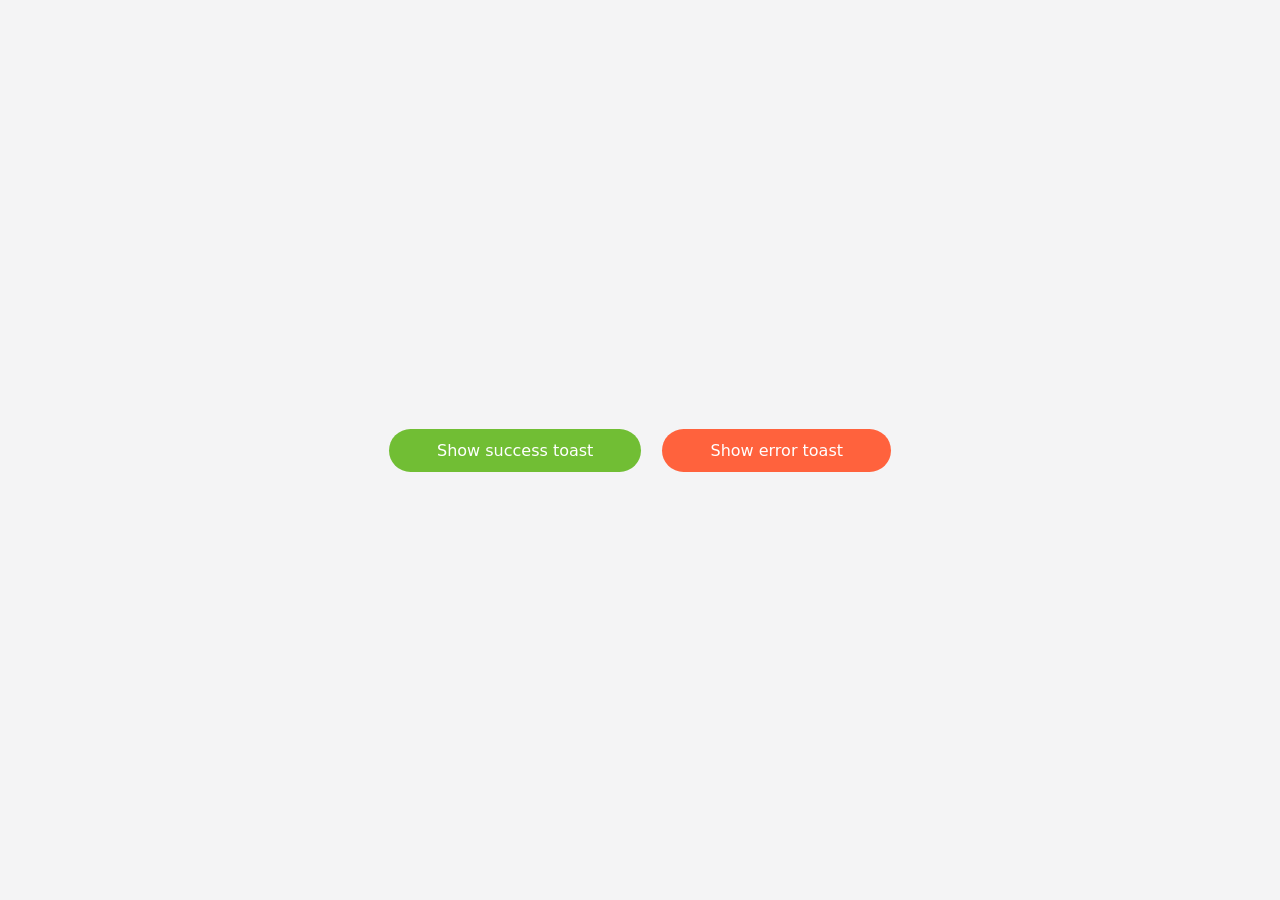
<file: Toast Message/index.html>
<!DOCTYPE html>
<html>
  <head>
    <title>F8 - Shop</title>
    <link
      rel="stylesheet"
      href="https://cdnjs.cloudflare.com/ajax/libs/font-awesome/6.4.2/css/all.min.css"
      integrity="sha512-z3gLpd7yknf1YoNbCzqRKc4qyor8gaKU1qmn+CShxbuBusANI9QpRohGBreCFkKxLhei6S9CQXFEbbKuqLg0DA=="
      crossorigin="anonymous"
      referrerpolicy="no-referrer"
    />
    <meta charset="utf-8" />
    <link rel="stylesheet" href="main.css" />
  </head>

  <body>
    <!-- BEM EXAMPLE 2 -->
    <div id="toast"></div>
    <div>
      <div onclick="showSuccessToast()" class="btn btn--success">
        Show success toast
      </div>
      <div onclick="showErrorToast()" class="btn btn--danger">
        Show error toast
      </div>
    </div>
    <script>
      //Toast function
      function toast({
        title = "",
        message = "",
        type = "info",
        duration = 3000,
      }) {
        const main = document.getElementById("toast");

        if (main) {
          const toast = document.createElement("div");

          //Auto remove toast

          const autoRemoveId = setTimeout(function () {
            main.removeChild(toast);
          }, duration + 1000);

          //Remove toast when clicked
          toast.onclick = function (e) {
            if (e.target.closest(".toast__close")) {
              main.removeChild(toast);
              clearTimeout(autoRemoveId);
            }
          };

          const icons = {
            success: "fa-solid fa-circle-check",
            info: "fa-solid fa-circle-info",
            warning: "fa-solid fa-circle-exclamation",
            error: "fa-solid fa-circle-exclamation",
          };

          const icon = icons[type];
          const delay = (duration / 1000).toFixed(2);

          toast.classList.add("toast", `toast--${type}`);
          toast.style.animation = `slideInLeft ease 0.3s, fadeOut linear 1s ${delay}s forwards`;
          toast.innerHTML = `
              <div class="toast__icon">
                <i class="${icon}"></i>
              </div>
              <div class="toast__body">
                <h3 class="toast__title">${title}</h3>
                <p class="toast__msg">
                  ${message}
                </p>
              </div>
              <div class="toast__close">
                <i class="fa-sharp fa-regular fa-circle-xmark"></i>
              </div> `;

          main.appendChild(toast);
        }
      }

      function showSuccessToast() {
        toast({
          title: "Thành công",
          message: "Bạn đã đăng ksy thành công tài khoản tại F8!",
          type: "success",
          duration: 5000,
        });
      }
      function showErrorToast() {
        toast({
          title: "Thất bại",
          message: "Có lỗi xảy ra, vui lòng liên hệ quản trị viên.",
          type: "error",
          duration: 3000,
        });
      }
    </script>
  </body>
</html>
</file>
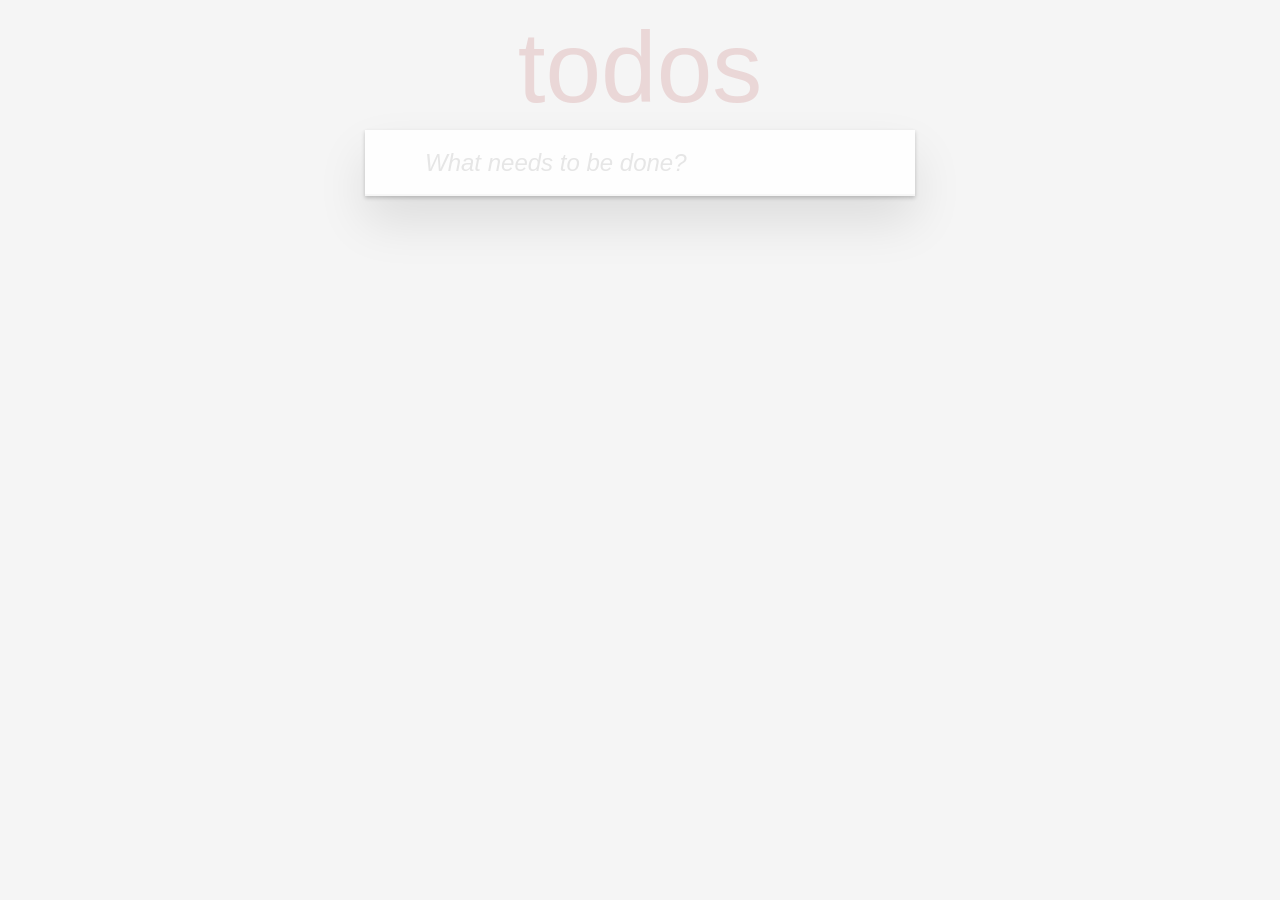
<file: UI build library/index.html>
<!DOCTYPE html>
<html lang="en">
  <head>
    <meta charset="utf-8" />
    <meta name="viewport" content="width=device-width, initial-scale=1" />
    <title>Template • TodoMVC</title>
    <link rel="stylesheet" href="./css/base.css" />
    <link rel="stylesheet" href="./css/style.css" />
  </head>
  <body>
    <div id="root"></div>
    <script type="module" src="main.js"></script>
  </body>
</html>
</file>
<file: exercise 1/style.css>
* {
  padding: 0;
  margin: 0;
  box-sizing: border-box;
}
body {
  display: flex;
  font-family: "Poppins", sans-serif;
}
body > div {
  margin: 5% auto 0;
  max-width: 720px;
}
.tabs {
  display: flex;
  position: relative;
}
.tabs .line {
  position: absolute;
  left: 0;
  bottom: 0;
  width: 0;
  height: 6px;
  border-radius: 15px;
  background-color: #c23564;
  transition: all 0.2s ease;
}
.tab-item {
  min-width: 80px;
  padding: 16px 20px 11px 20px;
  font-size: 20px;
  text-align: center;
  color: #c23564;
  background-color: #fff;
  border-top-left-radius: 5px;
  border-top-right-radius: 5px;
  border-bottom: 5px solid transparent;
  opacity: 0.6;
  cursor: pointer;
  transition: all 0.5s ease;
}
.tab-icon {
  font-size: 24px;
  width: 32px;
  position: relative;
  top: 2px;
}
.tab-item:hover {
  opacity: 1;
  background-color: rgba(194, 53, 100, 0.05);
  border-color: rgba(194, 53, 100, 0.1);
}
.tab-item.active {
  opacity: 1;
}
.tab-content {
  padding: 28px 0;
}
.tab-pane {
  color: #333;
  display: none;
}
.tab-pane.active {
  display: block;
}
.tab-pane h2 {
  font-size: 24px;
  margin-bottom: 8px;
}
</file>
<file: form 1/style.css>
* {
  padding: 0;
  margin: 0;
  box-sizing: border-box;
}
html {
  color: #333;
  font-size: 62.5%;
  font-family: "Open Sans", sans-serif;
}
.main {
  background: #f1f1f1;
  min-height: 100vh;
  display: flex;
  justify-content: center;
}
.form {
  width: 360px;
  min-height: 100px;
  padding: 32px 24px;
  text-align: center;
  background: #fff;
  border-radius: 2px;
  margin: 24px;
  align-self: center;
  box-shadow: 0 2px 5px 0 rgba(51, 62, 73, 0.1);
}
.form .heading {
  font-size: 2rem;
}
.form .desc {
  text-align: center;
  color: #636d77;
  font-size: 1.6rem;
  font-weight: lighter;
  line-height: 2.4rem;
  margin-top: 16px;
  font-weight: 300;
}

.form-group {
  display: flex;
  margin-bottom: 16px;
  flex-direction: column;
}

.form-label,
.form-message {
  text-align: left;
}

.form-label {
  font-weight: 700;
  padding-bottom: 6px;
  line-height: 1.8rem;
  font-size: 1.4rem;
}

.form-control {
  height: 40px;
  padding: 8px 12px;
  border: 1px solid #b3b3b3;
  border-radius: 3px;
  outline: none;
  font-size: 1.4rem;
}

.form-control:hover {
  border-color: #1dbfaf;
}

.form-group.invalid .form-control {
  border-color: #f33a58;
}

.form-group.invalid .form-message {
  color: #f33a58;
}

.form-message {
  font-size: 1.2rem;
  line-height: 1.6rem;
  padding: 4px 0 0;
}

.form-submit {
  outline: none;
  background-color: #1dbfaf;
  margin-top: 12px;
  padding: 12px 16px;
  font-weight: 600;
  color: #fff;
  border: none;
  width: 100%;
  font-size: 14px;
  border-radius: 8px;
  cursor: pointer;
}

.form-submit:hover {
  background-color: #1ac7b6;
}

.spacer {
  margin-top: 36px;
}
</file>
<file: form 2/style.css>
* {
  padding: 0;
  margin: 0;
  box-sizing: border-box;
}
html {
  color: #333;
  font-size: 62.5%;
  font-family: "Open Sans", sans-serif;
}
.main {
  background: #f1f1f1;
  min-height: 100vh;
  display: flex;
  justify-content: center;
}
.form {
  width: 360px;
  min-height: 100px;
  padding: 32px 24px;
  text-align: center;
  background: #fff;
  border-radius: 2px;
  margin: 24px;
  align-self: center;
  box-shadow: 0 2px 5px 0 rgba(51, 62, 73, 0.1);
}
.form .heading {
  font-size: 2rem;
}
.form .desc {
  text-align: center;
  color: #636d77;
  font-size: 1.6rem;
  font-weight: lighter;
  line-height: 2.4rem;
  margin-top: 16px;
  font-weight: 300;
}

.form-group {
  display: flex;
  margin-bottom: 16px;
  flex-direction: column;
}

.form-label,
.form-message {
  text-align: left;
}

.form-label {
  font-weight: 700;
  padding-bottom: 6px;
  line-height: 1.8rem;
  font-size: 1.4rem;
}

.form-control {
  height: 40px;
  padding: 8px 12px;
  border: 1px solid #b3b3b3;
  border-radius: 3px;
  outline: none;
  font-size: 1.4rem;
}

.form-control:hover {
  border-color: #1dbfaf;
}

.form-group.invalid .form-control {
  border-color: #f33a58;
}

.form-group.invalid .form-message {
  color: #f33a58;
}

.form-message {
  font-size: 1.2rem;
  line-height: 1.6rem;
  padding: 4px 0 0;
}

.form-submit {
  outline: none;
  background-color: #1dbfaf;
  margin-top: 12px;
  padding: 12px 16px;
  font-weight: 600;
  color: #fff;
  border: none;
  width: 100%;
  font-size: 14px;
  border-radius: 8px;
  cursor: pointer;
}

.form-submit:hover {
  background-color: #1ac7b6;
}

.spacer {
  margin-top: 36px;
}
</file>
<file: Minh's exercise wheel/style.css>
html,
body {
  font-family: "Exo 2", sans-serif;
  font-family: "Roboto", sans-serif;
  padding: 0;
  margin: 0;
  scroll-behavior: smooth;
  /* position: relative; */
  /* overflow: auto; */
}
/* body::-webkit-scrollbar {
  display: none;
} */
text {
  font-family: "Exo 2", sans-serif;
  font-family: "Roboto", sans-serif;
  font-size: 11px;
  pointer-events: none;
}
/* .slice {
  font-size: 70px;
} */
.background {
  text-align: center;
  /* overflow-y: auto; */
  background: url(./assets/img/77218-DecorationChristmas-4k-Ultra-HD-Wallpaper.jpg);
  background-repeat: no-repeat;
  background-size: 100% 100%;
  width: 100%;
  height: 100vh;
  z-index: 1;
  position: relative;
  overflow-x: hidden;
}

.cover {
  width: 100%;
  height: 100%;
  z-index: 3;
  position: fixed;
  top: 0;
  left: 0;
  overflow: hidden;
  display: none;
}

.img-title {
  width: 100%;
  z-index: 0;
  display: flex;
  flex-direction: column;
  justify-content: center;
  align-items: center;
  gap: 30px;
  padding-top: 150px;
}

.christmas {
  width: 20%;
  background-color: transparent;
}

.uranus {
}

.form-chart {
  z-index: 1;
  display: flex;
  width: 100%;
  align-items: center;
  position: relative;
  justify-content: center;
}

.soundToggle {
  position: absolute;
  right: 180px;
  top: -110px;
  display: inline-block;
  -webkit-box-sizing: border-box;
  -moz-box-sizing: border-box;
  box-sizing: border-box;
  min-width: 100px;
  padding: 20px 10px;
  font-size: 25px;
  text-align: center;
  line-height: 26px;
  font-family: "Exo 2", sans-serif;
  font-family: "Roboto", sans-serif;

  text-decoration: none;
  color: #fff;
  text-shadow: 0 1px 2px rgba(0, 0, 0, 0.75);
  background: #5e0d0c;
  outline: none;
  border-radius: 15px;
  border: 1px solid #4c0300;
  box-shadow: inset 1px 1px 0px rgba(255, 255, 255, 0.25), inset 0 0 6px #a23227,
    inset 0 80px 80px -40px #ac3223, 1px 1px 3px rgba(0, 0, 0, 0.75);
  overflow: visible;
  -webkit-transition: 500ms linear;
  -moz-transition: 500ms linear;
  -o-transition: 500ms linear;
  transition: 500ms linear;
  cursor: pointer;
}
.showList {
  position: absolute;
  right: 60px;
  top: -110px;
  display: inline-block;
  -webkit-box-sizing: border-box;
  -moz-box-sizing: border-box;
  box-sizing: border-box;
  min-width: 100px;
  padding: 20px 10px;
  font-size: 25px;
  text-align: center;
  line-height: 26px;
  font-family: "Exo 2", sans-serif;
  font-family: "Roboto", sans-serif;

  text-decoration: none;
  color: #fff;
  text-shadow: 0 1px 2px rgba(0, 0, 0, 0.75);
  background: #5e0d0c;
  outline: none;
  border-radius: 15px;
  border: 1px solid #4c0300;
  box-shadow: inset 1px 1px 0px rgba(255, 255, 255, 0.25), inset 0 0 6px #a23227,
    inset 0 80px 80px -40px #ac3223, 1px 1px 3px rgba(0, 0, 0, 0.75);
  overflow: visible;
  -webkit-transition: 500ms linear;
  -moz-transition: 500ms linear;
  -o-transition: 500ms linear;
  transition: 500ms linear;
  cursor: pointer;
}

#chart {
  z-index: 0;
  width: 100%;
}
.message {
  border-radius: 10px;
  width: 500px;
  text-align: center;
  /* display: flex; */
  flex-direction: column;
  justify-content: center;
  align-items: center;
  font-size: 2.5em;
  font-style: italic;
  background-color: #219465;
  color: white;
  padding: 40px;
  box-shadow: 0 10px 10px rgba(0, 0, 0, 0.2);
  background-color: lightseagreen;
  animation-duration: 4s;
  opacity: 1;
  /* animation-name: rotating-text-1; */
  animation-name: fadeOut;
  z-index: 1;
  position: absolute;
  top: 50%;
  left: 50%;
  transform: translate(-50%, -50%);
}
/* 
@keyframes rotating-text-1 {
  0% {
    transform: translateY(200%);
  }
  33% {
    transform: translateY(0%); */
/* transform: translateY(-200%); */
/* opacity: 1;
  } */
/* 34% {
    opacity: 0;
  } */
/* } */

@keyframes fadeOut {
  from {
    opacity: 0;
  }
  to {
    opacity: 1;
  }
}
@keyframes rotating-text-2 {
  0% {
    transform: translateX(200%);
  }
  33% {
    transform: translateX(5%);
    opacity: 1;
  }
}
@keyframes rotating-text-3 {
  0% {
    transform: translateX(0%);
    width: 30%;
  }
  100% {
    transform: translateX(100%);
    opacity: 0;
    width: 0%;
  }
}

.hideMessage {
  display: none;
}
.showMessage {
  display: flex;
}

.messageBtn {
  display: flex;
  align-items: center;
  justify-content: space-around;
  width: 100%;
}

.form {
  /* display: none; */
  display: flex;
  flex-wrap: wrap;
  flex-direction: column;
  justify-content: space-around;
  gap: 30px;
  align-items: center;
  margin-top: 40px;
  color: white;
  width: 30%;
  z-index: 1;
  position: absolute;
  right: 20px;
  top: 10%;
  transition: transform linear 1s;
}

.showForm {
  transform: translateX(100%);
}

.title {
  font-size: 30px;
  text-align: center;
  font-weight: bold;
  background-color: #219465;
  border-radius: 8px;
  padding: 25px;
}

.inputGroup {
  display: flex;
  justify-content: center;
  align-items: center;
  gap: 10px;
}

#name {
  border: solid black 1px;
  border-radius: 5px;
  height: 40px;
  width: 300px;
  font-size: 20px;
}

.nameList {
  padding-left: 0;
  height: 300px;
  list-style: none;
  width: 100%;
  align-items: center;
  display: flex;
  flex-wrap: wrap;
  justify-content: center;
  gap: 20px;
  overflow-y: auto;
}

.nameList li {
  height: 60px;
  display: flex;
  align-items: center;
  justify-content: center;
  gap: 5px;
}
.nameList li h3 {
  font-size: 30px;
  background-color: #219465;
  padding: 10px 15px;
  border-radius: 8px;
  position: relative;
}

.nameList li h3::before {
  content: "";
  display: block;
  position: absolute;
  top: -7px;
  left: -3px;
  right: 0;
  height: 23px;
  background: url([data-uri])
      no-repeat 0 0,
    url([data-uri])
      no-repeat 50% 0,
    url([data-uri])
      no-repeat 100% 0;
}

.smallButton:hover {
  opacity: 0.9;
}

.smallButton {
  display: inline-block;
  min-width: 80px;
  padding: 10px 15px;
  text-decoration: none;
  color: #fff;
  background: red;
  outline: none;
  border-radius: 15px;
  position: relative;
  height: 50px;
  padding: auto;
  cursor: pointer;
}

.smallButton::before {
  content: "";
  display: block;
  position: absolute;
  top: -7px;
  left: -3px;
  right: 0;
  height: 23px;
  background: url([data-uri])
      no-repeat 0 0,
    url([data-uri])
      no-repeat 50% 0,
    url([data-uri])
      no-repeat 100% 0;
}

.form .create,
.reset,
.ok,
.cancel {
  display: inline-block;
  -webkit-box-sizing: border-box;
  -moz-box-sizing: border-box;
  box-sizing: border-box;
  min-width: 100px;
  font-family: "Exo 2", sans-serif;
  font-family: "Roboto", sans-serif;
  padding: 20px 10px;
  font-size: 20px;
  text-align: center;
  line-height: 26px;
  text-decoration: none;
  color: #fff;
  text-shadow: 0 1px 2px rgba(0, 0, 0, 0.75);
  background: #5e0d0c;
  outline: none;
  border-radius: 15px;
  border: 1px solid #4c0300;
  box-shadow: inset 1px 1px 0px rgba(255, 255, 255, 0.25), inset 0 0 6px #a23227,
    inset 0 80px 80px -40px #ac3223, 1px 1px 3px rgba(0, 0, 0, 0.75);
  position: relative;
  overflow: visible;
  -webkit-transition: 500ms linear;
  -moz-transition: 500ms linear;
  -o-transition: 500ms linear;
  transition: 500ms linear;
  cursor: pointer;
}

.create::before,
.reset::before,
.showList::before,
.soundToggle::before,
.ok::before,
.cancel::before {
  content: "";
  display: block;
  position: absolute;
  top: -7px;
  left: -3px;
  right: 0;
  height: 23px;
  background: url([data-uri])
      no-repeat 0 0,
    url([data-uri])
      no-repeat 50% 0,
    url([data-uri])
      no-repeat 100% 0;
}
.create:hover,
.reset:hover,
.showList:hover,
.soundToggle:hover,
.ok:hover,
.cancel:hover {
  background: #a61715;
  text-shadow: 0 1px 2px rgba(0, 0, 0, 0.75), 0 0 40px #fff;
  box-shadow: inset 1px 1px 0px rgba(255, 255, 255, 0.25), inset 0 0 6px #da3b2c,
    inset 0 80px 80px -40px #dd4330, 1px 1px 3px rgba(0, 0, 0, 0.75);
}
.create:focus,
.reset:focus,
.showList:focus,
.soundToggle:focus,
.ok:focus,
.cancel:focus {
  outline: none;
}
.create:active,
.reset:active,
.showList:active,
.soundToggle:active,
.ok:active,
.cancel:active {
  box-shadow: inset 1px 1px 0px rgba(255, 255, 255, 0.25), inset 0 0 6px #da3b2c,
    inset 0 80px 80px -40px #dd4330, 0px 1px 0px rgba(255, 255, 255, 0.25);

  -webkit-transition: 50ms linear;
  -moz-transition: 50ms linear;
  -o-transition: 50ms linear;
  transition: 50ms linear;
}

/* Animation snow flake */
.snow-container {
  position: fixed;
  top: 0;
  left: 0;
  overflow: hidden;
  width: 100vw;
  height: 100vh;
  pointer-events: none;
}

.snowflake {
  position: absolute;
  background-color: white;
  border-radius: 50%;
  opacity: 0.8;
  pointer-events: none;
}

@keyframes fall {
  0% {
    opacity: 0;
    transform: translateY(0);
  }
  10% {
    opacity: 1;
  }
  100% {
    opacity: 0.5;
    transform: translateY(100vh);
  }
}

@keyframes diagonal-fall {
  0% {
    opacity: 0;
    transform: translate(0, 0);
  }
  10% {
    opacity: 1;
  }
  100% {
    opacity: 0.25;
    transform: translate(10vw, 100vh);
  }
}

/* Congratulations  */

@keyframes confetti-slow {
  0% {
    transform: translate3d(0, 0, 0) rotateX(0) rotateY(0);
  }
  100% {
    transform: translate3d(25px, 105vh, 0) rotateX(360deg) rotateY(180deg);
  }
}
@keyframes confetti-medium {
  0% {
    transform: translate3d(0, 0, 0) rotateX(0) rotateY(0);
  }
  100% {
    transform: translate3d(100px, 105vh, 0) rotateX(100deg) rotateY(360deg);
  }
}
@keyframes confetti-fast {
  0% {
    transform: translate3d(0, 0, 0) rotateX(0) rotateY(0);
  }
  100% {
    transform: translate3d(-50px, 105vh, 0) rotateX(10deg) rotateY(250deg);
  }
}
.container {
  z-index: 1;
  width: 100vw;
  /* height: 100vh; */
  display: none;
  top: 0;
}
.confetti-container {
  perspective: 700px;
  position: fixed;
  overflow: hidden;
  top: 0;
  right: 0;
  bottom: 0;
  left: 0;
}
.confetti {
  position: absolute;
  top: -10px;
  border-radius: 0%;
}
.confetti--animation-slow {
  animation: confetti-slow 2.25s linear 1 forwards;
}
.confetti--animation-medium {
  animation: confetti-medium 1.75s linear 1 forwards;
}
.confetti--animation-fast {
  animation: confetti-fast 1.25s linear 1 forwards;
}

/* lights */
#Christmas_Lights {
  z-index: -1;
  height: 100%;
  margin: 0;
  position: absolute;
  width: 100%;
  left: 0;
}

.light_cord {
  fill: none;
  stroke: #174700;
}

.light_fixture {
  fill: #134413;
}

.red_bulb {
  fill: #ca2128;
  stroke: #6d6d6d;
  stroke-miterlimit: 10;
}

.green_bulb {
  fill: #2d754a;
  stroke: #6d6d6d;
  stroke-miterlimit: 10;
}

.blue_bulb {
  fill: #2c3ea8;
  stroke: #6d6d6d;
  stroke-miterlimit: 10;
}

.white_bulb {
  fill: #f5eed7;
  stroke: #6d6d6d;
  stroke-miterlimit: 10;
}

.gold_bulb {
  fill: #ffcc5e;
  stroke: #6d6d6d;
  stroke-miterlimit: 10;
}

/* Simply changing the opacity of the SVG fill to create the glow effect for the bulbs */

.bulb {
  -webkit-animation-duration: 0.5s;
  -webkit-animation-name: glow;
  -webkit-animation-iteration-count: infinite;
  -webkit-animation-timing-function: ease-in-out;
  -webkit-animation-direction: alternate;
  animation-name: glow;
  animation-duration: 0.5s;
  animation-iteration-count: infinite;
  animation-timing-function: ease-in-out;
  animation-direction: alternate;
}

@-webkit-keyframes glow {
  0% {
    fill-opacity: 0.25;
  }
  100% {
    fill-opacity: 1;
  }
}

@keyframes glow {
  0% {
    fill-opacity: 0.25;
  }
  100% {
    fill-opacity: 1;
  }
}

/* Made a set of ten animation delays to create a more random effect of lights blinking.  Simplest way without jumping through SVG hoops. */

.blink-1 {
  -webkit-animation-delay: 0.6s;
  animation-delay: 0.6s;
}

.blink-2 {
  -webkit-animation-delay: 2s;
  animation-delay: 2s;
}

.blink-3 {
  -webkit-animation-delay: 2s;
  animation-delay: 2s;
}

.blink-4 {
  -webkit-animation-delay: 6s;
  animation-delay: 6s;
}

.blink-5 {
  -webkit-animation-delay: 2.5s;
  animation-delay: 2.5s;
}

.blink-6 {
  -webkit-animation-delay: 0.3s;
  animation-delay: 0.3s;
}

.blink-7 {
  -webkit-animation-delay: 2s;
  animation-delay: 2s;
}

.blink-8 {
  -webkit-animation-delay: 0.2s;
  animation-delay: 0.2s;
}

.blink-9 {
  -webkit-animation-delay: 0.95s;
  animation-delay: 0.95s;
}

.blink-10 {
  -webkit-animation-delay: 1.2s;
  animation-delay: 1.2s;
}

/* christmas tree card */
input#open {
  display: none;
}

.christmas-card {
  width: 200px;
  transform-style: preserve-3d;
  transform: perspective(2500px);
  transition: 3s;
  z-index: 0;
  position: absolute;
  margin-top: 20px;
  left: 45%;
}

.card-front {
  position: relative;
  background-color: #fff;
  width: 200px;
  height: 300px;
  overflow: hidden;
  transform-origin: left;
  box-shadow: inset 100px 20px 100px rgba(0, 0, 0, 0.13),
    30px 0 50px rgba(0, 0, 0, 0.1);
  transition: 0.3s;
}

.card-front:before {
  content: "";
  position: absolute;
  width: 180px;
  height: 280px;
  background-color: #c94038;
  top: 10px;
  left: 10px;
}

.christmas-tree {
  position: absolute;
  width: 0;
  height: 0;
  border-right: 50px solid transparent;
  border-left: 50px solid transparent;
  border-bottom: 160px solid #034247;
  top: 75px;
  left: 50px;
}

.christmas-tree:after {
  content: "";
  position: absolute;
  width: 100px;
  height: 25px;
  background-color: #c47f1a;
  left: -50px;
  top: 140px;
}

.christmas-tree:before {
  content: "";
  position: absolute;
  background-color: #a86d16;
  width: 50px;
  height: 25px;
  top: 130px;
  left: 20px;
  box-shadow: -90px 0 #a86d16;
}

.card-inside {
  position: absolute;
  background-color: #fff;
  width: 200px;
  height: 300px;
  z-index: -1;
  left: 0;
  top: 0;
  box-shadow: inset 100px 20px 100px rgba(0, 0, 0, 0.2);
}

.card-inside:before {
  content: "";
  position: absolute;
  width: 180px;
  height: 280px;
  background-color: #c94038;
  top: 10px;
  left: 10px;
}

.open {
  position: absolute;
  width: 200px;
  height: 300px;
  left: 0;
  top: 0;
  background-color: transparent;
  z-index: 6;
  cursor: pointer;
}

#open:checked ~ .card-front {
  transform: rotateY(-155deg);
  box-shadow: inset 100px 20px 100px rgba(0, 0, 0, 0.13),
    30px 0 50px rgba(0, 0, 0, 0.1);
}

#open:checked ~ .card-front:before {
  z-index: 5;
}

.text {
  position: absolute;
  color: white;
  font-family: brush script mt;
  top: 260px;
  width: 200px;
  text-align: center;
  font-size: 15px;
}

.text:before {
  content: "Merry Christmas!";
  position: absolute;
  width: 80px;
  color: #333;
  text-align: center;
  line-height: 10px;
  top: -42.5px;
  left: 61px;
}

.text:after {
  content: "";
  position: absolute;
  width: 0;
  height: 0;
  border-right: 7px solid transparent;
  border-left: 7px solid transparent;
  border-bottom: 20px solid #faa307;
  top: -185px;
  left: 93px;
}

.ribbon,
.ribbon:before {
  position: absolute;
  width: 0;
  height: 0;
  border-bottom: 12.5px solid transparent;
  border-top: 12.5px solid transparent;
}

.ribbon {
  border-left: 10px solid #c94038;
  top: 205px;
  left: 30px;
}

.ribbon:before {
  content: "";
  border-right: 10px solid #c94038;
  left: 120px;
  top: -12.5px;
}

.ribbon:after {
  content: "";
  position: absolute;
  width: 5px;
  height: 5px;
  border-radius: 50%;
  background-color: white;
  top: -25px;
  left: 21.5px;
  box-shadow: 5px -3px white, 10px -6px white, 15px -9px white, 20px -12px white,
    25px -15px white, 30px -18px white, 35px -21px white, 40px -24px white,
    45px -27px white, 50px -30px white, 55px -33px white, 60px -36px white,
    60px -36px white, 15px -50px white, 20px -53px white, 25px -56px white,
    30px -59px white, 35px -62px white, 40px -65px white, 45px -68px white,
    50px -71px white;
  animation-name: lights;
  animation-duration: 3s;
  animation-iteration-count: infinite;
}

@keyframes lights {
  50% {
    opacity: 0.5;
    filter: drop-shadow(0 0 3px #ffffff);
  }
}

.star {
  position: absolute;
  display: block;
  width: 0px;
  height: 0px;
  border-right: 20px solid transparent;
  border-bottom: 13px solid #ffba08;
  border-left: 20px solid transparent;
  transform: rotate(-35deg);
  top: 68px;
  left: 80px;
  filter: drop-shadow(0 0 10px #ffba08);
  animation-name: star;
  animation-duration: 1s;
  animation-iteration-count: infinite;
}

.star:before {
  border-bottom: 13px solid #ffba08;
  border-left: 5px solid transparent;
  border-right: 5px solid transparent;
  position: absolute;
  height: 0;
  width: 0;
  top: -9px;
  left: -11px;
  display: block;
  content: "";
  transform: rotate(-35deg);
}

.star:after {
  position: absolute;
  display: block;
  top: 0.75px;
  left: -20px;
  width: 0px;
  height: 0px;
  border-right: 20px solid transparent;
  border-bottom: 13px solid #ffba08;
  border-left: 20px solid transparent;
  transform: rotate(-70deg);
  content: "";
}

@keyframes star {
  50% {
    transform: scale(0.5);
    opacity: 0.5;
  }
}

.balls {
  position: absolute;
  width: 12px;
  height: 12px;
  border-radius: 50%;
  background-color: #990b19;
  top: 185px;
  left: 110px;
  box-shadow: -30px -30px #990b19, -18px -74px #990b19;
  animation-name: twinkle-1;
  animation-duration: 2.5s;
  animation-iteration-count: infinite;
}

@keyframes twinkle-1 {
  50% {
    opacity: 0.5;
    filter: drop-shadow(0 0 3px #c51a24);
  }
}

.balls:before {
  content: "";
  position: absolute;
  border-radius: 50%;
  width: 10px;
  height: 10px;
  background-color: #3b97f2;
  left: -20px;
  top: 10px;
  box-shadow: 15px -55px #3b97f2;
  animation-name: twinkle-2;
  animation-duration: 2s;
  animation-iteration-count: infinite;
}

@keyframes twinkle-2 {
  50% {
    opacity: 0.5;
    filter: drop-shadow(0 0 3px #76bbf4);
  }
}

.banner {
  position: absolute;
  color: #333;
  font-size: 30px;
  font-family: brush script mt;
  line-height: 25px;
  text-align: center;
  top: 45px;
  width: 200px;
}

.wishes {
  position: absolute;
  width: 150px;
  text-align: center;
  font-family: brush script mt;
  line-height: 15px;
  font-size: 20px;
  color: #333;
  height: 300px;
  top: 40%;
  left: 25px;
}

.gift {
  position: absolute;
  border: 3px solid #333;
  width: 30px;
  height: 30px;
  top: 245px;
  left: 83px;
}

.gift:before,
.gift:after {
  content: "";
  position: absolute;
  background-color: #333;
}

.gift:before {
  width: 30px;
  height: 3px;
  top: 14px;
  left: 0;
}

.gift:after {
  height: 30px;
  width: 3px;
  left: 14px;
}

.bow {
  position: absolute;
}

.bow:before,
.bow:after {
  content: "";
  position: absolute;
  width: 7px;
  height: 7px;
  border: 3px solid #333;
  border-radius: 50%;
  top: -14px;
}

.bow:before {
  transform: skew(20deg, 10deg);
  left: 2px;
  /* left: 10px; */
}

.bow:after {
  transform: skew(-20deg, -10deg);
  left: 15px;
}
</file>
<file: Toast Message/main.css>
* {
  padding: 0;
  margin: 0;
  box-sizing: border-box;
}

body {
  height: 100vh;
  display: flex;
  flex-direction: column;
  font-family: system-ui, sans-serif;
  background-color: #f4f4f5;
}

body > div {
  margin: auto;
}

/* ======= Buttons ======== */

/* Block */
.btn {
  display: inline-block;
  text-decoration: none;
  background-color: transparent;
  border: none;
  outline: none;
  color: #fff;
  padding: 12px 48px;
  border-radius: 50px;
  cursor: pointer;
  min-width: 120px;
  transition: opacity 0.2s ease;
}

/* Modifier */
.btn--size-l {
  padding: 16px 56px;
}

.btn--size-s {
  padding: 8px 32px;
}

.btn:hover {
  opacity: 0.8;
}

.btn + .btn {
  margin-left: 16px;
}

.btn--success {
  background-color: #71be34;
}

.btn--warn {
  background-color: #ffb702;
}

.btn--danger {
  background-color: #ff623d;
}

.btn--disabled {
  opacity: 0.5 !important;
  cursor: default;
}

/* ======= Toast message ======== */

#toast {
  position: fixed;
  top: 32px;
  right: 32px;
  z-index: 999999;
}

.toast {
  display: flex;
  align-items: center;
  background-color: #fff;
  border-radius: 2px;
  padding: 20px 0;
  min-width: 400px;
  max-width: 450px;
  border-left: 4px solid;
  box-shadow: 0 5px 8px rgba(0, 0, 0, 0.08);
  transition: all linear 0.3s;
}

@keyframes slideInLeft {
  from {
    opacity: 0;
    transform: translateX(calc(100% + 32px));
  }
  to {
    opacity: 1;
    transform: translateX(0);
  }
}

@keyframes fadeOut {
  to {
    opacity: 0;
  }
}

.toast--success {
  border-color: #47d864;
}

.toast--success .toast__icon {
  color: #47d864;
}

.toast--info {
  border-color: #2f86eb;
}

.toast--info .toast__icon {
  color: #2f86eb;
}

.toast--warning {
  border-color: #ffc021;
}

.toast--warning .toast__icon {
  color: #ffc021;
}

.toast--error {
  border-color: #ff623d;
}

.toast--error .toast__icon {
  color: #ff623d;
}

.toast + .toast {
  margin-top: 24px;
}

.toast__icon {
  font-size: 24px;
}

.toast__icon,
.toast__close {
  padding: 0 16px;
}

.toast__body {
  flex-grow: 1;
}

.toast__title {
  font-size: 16px;
  font-weight: 600;
  color: #333;
}

.toast__msg {
  font-size: 14px;
  color: #888;
  margin-top: 6px;
  line-height: 1.5;
}

.toast__close {
  font-size: 20px;
  color: rgba(0, 0, 0, 0.3);
  cursor: pointer;
}
</file>
<file: UI build library/css/base.css>
hr {
  margin: 20px 0;
  border: 0;
  border-top: 1px dashed #c5c5c5;
  border-bottom: 1px dashed #f7f7f7;
}

.learn a {
  font-weight: normal;
  text-decoration: none;
  color: #b83f45;
}

.learn a:hover {
  text-decoration: underline;
  color: #787e7e;
}

.learn h3,
.learn h4,
.learn h5 {
  margin: 10px 0;
  font-weight: 500;
  line-height: 1.2;
  color: #000;
}

.learn h3 {
  font-size: 24px;
}

.learn h4 {
  font-size: 18px;
}

.learn h5 {
  margin-bottom: 0;
  font-size: 14px;
}

.learn ul {
  padding: 0;
  margin: 0 0 30px 25px;
}

.learn li {
  line-height: 20px;
}

.learn p {
  font-size: 15px;
  font-weight: 300;
  line-height: 1.3;
  margin-top: 0;
  margin-bottom: 0;
}

#issue-count {
  display: none;
}

.quote {
  border: none;
  margin: 20px 0 60px 0;
}

.quote p {
  font-style: italic;
}

.quote p:before {
  content: "“";
  font-size: 50px;
  opacity: 0.15;
  position: absolute;
  top: -20px;
  left: 3px;
}

.quote p:after {
  content: "”";
  font-size: 50px;
  opacity: 0.15;
  position: absolute;
  bottom: -42px;
  right: 3px;
}

.quote footer {
  position: absolute;
  bottom: -40px;
  right: 0;
}

.quote footer img {
  border-radius: 3px;
}

.quote footer a {
  margin-left: 5px;
  vertical-align: middle;
}

.speech-bubble {
  position: relative;
  padding: 10px;
  background: rgba(0, 0, 0, 0.04);
  border-radius: 5px;
}

.speech-bubble:after {
  content: "";
  position: absolute;
  top: 100%;
  right: 30px;
  border: 13px solid transparent;
  border-top-color: rgba(0, 0, 0, 0.04);
}

.learn-bar > .learn {
  position: absolute;
  width: 272px;
  top: 8px;
  left: -300px;
  padding: 10px;
  border-radius: 5px;
  background-color: rgba(255, 255, 255, 0.6);
  transition-property: left;
  transition-duration: 500ms;
}

@media (min-width: 899px) {
  .learn-bar {
    width: auto;
    padding-left: 300px;
  }

  .learn-bar > .learn {
    left: 8px;
  }
}
</file>
<file: UI build library/css/style.css>
html,
body {
  margin: 0;
  padding: 0;
}

button {
  margin: 0;
  padding: 0;
  border: 0;
  background: none;
  font-size: 100%;
  vertical-align: baseline;
  font-family: inherit;
  font-weight: inherit;
  color: inherit;
  -webkit-appearance: none;
  appearance: none;
  -webkit-font-smoothing: antialiased;
  -moz-osx-font-smoothing: grayscale;
}

body {
  font: 14px "Helvetica Neue", Helvetica, Arial, sans-serif;
  line-height: 1.4em;
  background: #f5f5f5;
  color: #4d4d4d;
  min-width: 230px;
  max-width: 550px;
  margin: 0 auto;
  -webkit-font-smoothing: antialiased;
  -moz-osx-font-smoothing: grayscale;
  font-weight: 300;
}

:focus {
  outline: 0;
}

.hidden {
  display: none;
}

.todoapp {
  background: #fff;
  margin: 130px 0 40px 0;
  position: relative;
  box-shadow: 0 2px 4px 0 rgba(0, 0, 0, 0.2), 0 25px 50px 0 rgba(0, 0, 0, 0.1);
}

.todoapp input::-webkit-input-placeholder {
  font-style: italic;
  font-weight: 300;
  color: #e6e6e6;
}

.todoapp input::-moz-placeholder {
  font-style: italic;
  font-weight: 300;
  color: #e6e6e6;
}

.todoapp input::input-placeholder {
  font-style: italic;
  font-weight: 300;
  color: #e6e6e6;
}

.todoapp h1 {
  position: absolute;
  top: -155px;
  width: 100%;
  font-size: 100px;
  font-weight: 100;
  text-align: center;
  color: rgba(175, 47, 47, 0.15);
  -webkit-text-rendering: optimizeLegibility;
  -moz-text-rendering: optimizeLegibility;
  text-rendering: optimizeLegibility;
}

.new-todo,
.edit {
  position: relative;
  margin: 0;
  width: 100%;
  font-size: 24px;
  font-family: inherit;
  font-weight: inherit;
  line-height: 1.4em;
  border: 0;
  color: inherit;
  padding: 6px;
  border: 1px solid #999;
  box-shadow: inset 0 -1px 5px 0 rgba(0, 0, 0, 0.2);
  box-sizing: border-box;
  -webkit-font-smoothing: antialiased;
  -moz-osx-font-smoothing: grayscale;
}

.new-todo {
  padding: 16px 16px 16px 60px;
  border: none;
  background: rgba(0, 0, 0, 0.003);
  box-shadow: inset 0 -2px 1px rgba(0, 0, 0, 0.03);
}

.main {
  position: relative;
  z-index: 2;
  border-top: 1px solid #e6e6e6;
}

.toggle-all {
  width: 1px;
  height: 1px;
  border: none; /* Mobile Safari */
  opacity: 0;
  position: absolute;
  right: 100%;
  bottom: 100%;
}

.toggle-all + label {
  width: 60px;
  height: 34px;
  font-size: 0;
  position: absolute;
  top: -52px;
  left: -13px;
  -webkit-transform: rotate(90deg);
  transform: rotate(90deg);
}

.toggle-all + label:before {
  content: "❯";
  font-size: 22px;
  color: #e6e6e6;
  padding: 10px 27px 10px 27px;
}

.toggle-all:checked + label:before {
  color: #737373;
}

.todo-list {
  margin: 0;
  padding: 0;
  list-style: none;
}

.todo-list li {
  position: relative;
  font-size: 24px;
  border-bottom: 1px solid #ededed;
}

.todo-list li:last-child {
  border-bottom: none;
}

.todo-list li.editing {
  border-bottom: none;
  padding: 0;
}

.todo-list li.editing .edit {
  display: block;
  width: 506px;
  padding: 12px 16px;
  margin: 0 0 0 43px;
}

.todo-list li.editing .view {
  display: none;
}

.todo-list li .toggle {
  text-align: center;
  width: 40px;
  /* auto, since non-WebKit browsers doesn't support input styling */
  height: auto;
  position: absolute;
  top: 0;
  bottom: 0;
  margin: auto 0;
  border: none; /* Mobile Safari */
  -webkit-appearance: none;
  appearance: none;
}

.todo-list li .toggle {
  opacity: 0;
}

.todo-list li .toggle + label {
  /*
		Firefox requires `#` to be escaped - https://bugzilla.mozilla.org/show_bug.cgi?id=922433
		IE and Edge requires *everything* to be escaped to render, so we do that instead of just the `#` - https://developer.microsoft.com/en-us/microsoft-edge/platform/issues/7157459/
	*/
  background-image: url("data:image/svg+xml;utf8,%3Csvg%20xmlns%3D%22http%3A//www.w3.org/2000/svg%22%20width%3D%2240%22%20height%3D%2240%22%20viewBox%3D%22-10%20-18%20100%20135%22%3E%3Ccircle%20cx%3D%2250%22%20cy%3D%2250%22%20r%3D%2250%22%20fill%3D%22none%22%20stroke%3D%22%23ededed%22%20stroke-width%3D%223%22/%3E%3C/svg%3E");
  background-repeat: no-repeat;
  background-position: center left;
}

.todo-list li .toggle:checked + label {
  background-image: url("data:image/svg+xml;utf8,%3Csvg%20xmlns%3D%22http%3A//www.w3.org/2000/svg%22%20width%3D%2240%22%20height%3D%2240%22%20viewBox%3D%22-10%20-18%20100%20135%22%3E%3Ccircle%20cx%3D%2250%22%20cy%3D%2250%22%20r%3D%2250%22%20fill%3D%22none%22%20stroke%3D%22%23bddad5%22%20stroke-width%3D%223%22/%3E%3Cpath%20fill%3D%22%235dc2af%22%20d%3D%22M72%2025L42%2071%2027%2056l-4%204%2020%2020%2034-52z%22/%3E%3C/svg%3E");
}

.todo-list li label {
  word-break: break-all;
  padding: 15px 15px 15px 60px;
  display: block;
  line-height: 1.2;
  transition: color 0.4s;
}

.todo-list li.completed label {
  color: #d9d9d9;
  text-decoration: line-through;
}

.todo-list li .destroy {
  display: none;
  position: absolute;
  top: 0;
  right: 10px;
  bottom: 0;
  width: 40px;
  height: 40px;
  margin: auto 0;
  font-size: 30px;
  color: #cc9a9a;
  margin-bottom: 11px;
  transition: color 0.2s ease-out;
}

.todo-list li .destroy:hover {
  color: #af5b5e;
}

.todo-list li .destroy:after {
  content: "×";
}

.todo-list li:hover .destroy {
  display: block;
}

.todo-list li .edit {
  display: none;
}

.todo-list li.editing:last-child {
  margin-bottom: -1px;
}

.footer {
  color: #777;
  padding: 10px 15px;
  height: 20px;
  text-align: center;
  border-top: 1px solid #e6e6e6;
}

.footer:before {
  content: "";
  position: absolute;
  right: 0;
  bottom: 0;
  left: 0;
  height: 50px;
  overflow: hidden;
  box-shadow: 0 1px 1px rgba(0, 0, 0, 0.2), 0 8px 0 -3px #f6f6f6,
    0 9px 1px -3px rgba(0, 0, 0, 0.2), 0 16px 0 -6px #f6f6f6,
    0 17px 2px -6px rgba(0, 0, 0, 0.2);
}

.todo-count {
  float: left;
  text-align: left;
}

.todo-count strong {
  font-weight: 300;
}

.filters {
  margin: 0;
  padding: 0;
  list-style: none;
  position: absolute;
  right: 0;
  left: 0;
}

.filters li {
  display: inline;
}

.filters li a {
  color: inherit;
  margin: 3px;
  padding: 3px 7px;
  text-decoration: none;
  border: 1px solid transparent;
  border-radius: 3px;
}

.filters li a:hover {
  border-color: rgba(175, 47, 47, 0.1);
}

.filters li a.selected {
  border-color: rgba(175, 47, 47, 0.2);
}

.clear-completed,
html .clear-completed:active {
  float: right;
  position: relative;
  line-height: 20px;
  text-decoration: none;
  cursor: pointer;
}

.clear-completed:hover {
  text-decoration: underline;
}

.info {
  margin: 65px auto 0;
  color: #bfbfbf;
  font-size: 10px;
  text-shadow: 0 1px 0 rgba(255, 255, 255, 0.5);
  text-align: center;
}

.info p {
  line-height: 1;
}

.info a {
  color: inherit;
  text-decoration: none;
  font-weight: 400;
}

.info a:hover {
  text-decoration: underline;
}

/*
	Hack to remove background from Mobile Safari.
	Can't use it globally since it destroys checkboxes in Firefox
*/
@media screen and (-webkit-min-device-pixel-ratio: 0) {
  .toggle-all,
  .todo-list li .toggle {
    background: none;
  }

  .todo-list li .toggle {
    height: 40px;
  }
}

@media (max-width: 430px) {
  .footer {
    height: 50px;
  }

  .filters {
    bottom: 10px;
  }
}
</file>
